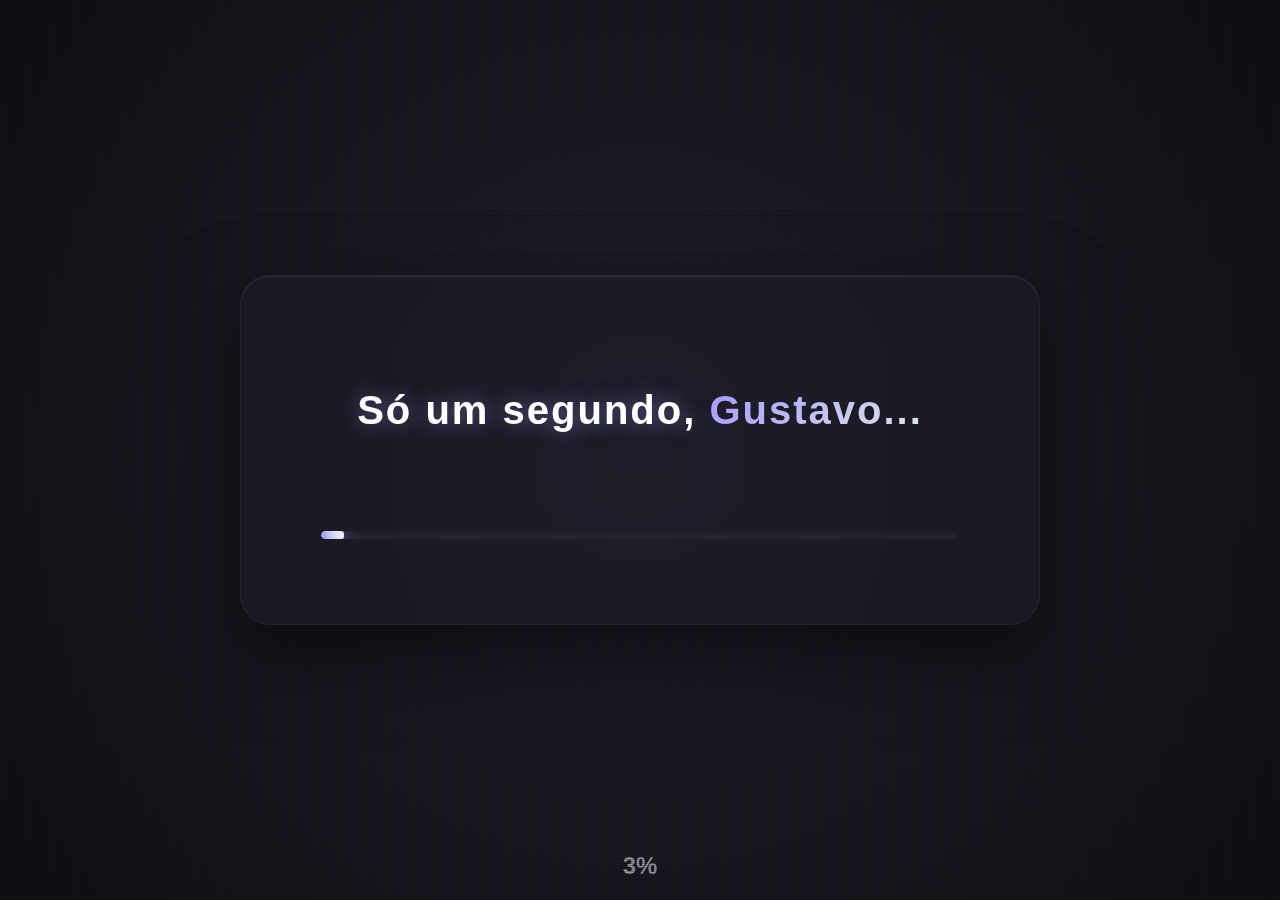
<file: index.html>
<!DOCTYPE html>
<html lang="en">
<head>
    <meta charset="UTF-8">
    <meta name="viewport" content="width=device-width, initial-scale=1.0">
    <title>Surpresa?</title>
    <link rel="stylesheet" href="assets/css/style.css">
</head>
<body>

    <!-- Vignette Overlay for Transitions -->
    <div id="vignette-overlay"></div>

    <!-- Confetti Canvas -->
    <canvas id="confetti-canvas"></canvas>

    <!-- Splash Screen Section -->
    <section id="splash-screen">
        <div class="splash-content">
            <div class="splash-text" data-text="Só um segundo, Gustavo...">Só um segundo, <span class="highlight-name">Gustavo...</span></div>
            
            <div class="progress-container">
                <div class="progress-bar"></div>
            </div>
            
            <button id="start-btn" class="hidden">Iniciar</button>
        </div>
        <div class="splash-footer">0%</div>
    </section>

    <!-- Scripts -->
    <script src="assets/js/utils/storage.js"></script>
    <script src="assets/js/animations/confetti.js"></script>
    <script src="assets/js/main.js"></script>
</body>
</html>
</file>
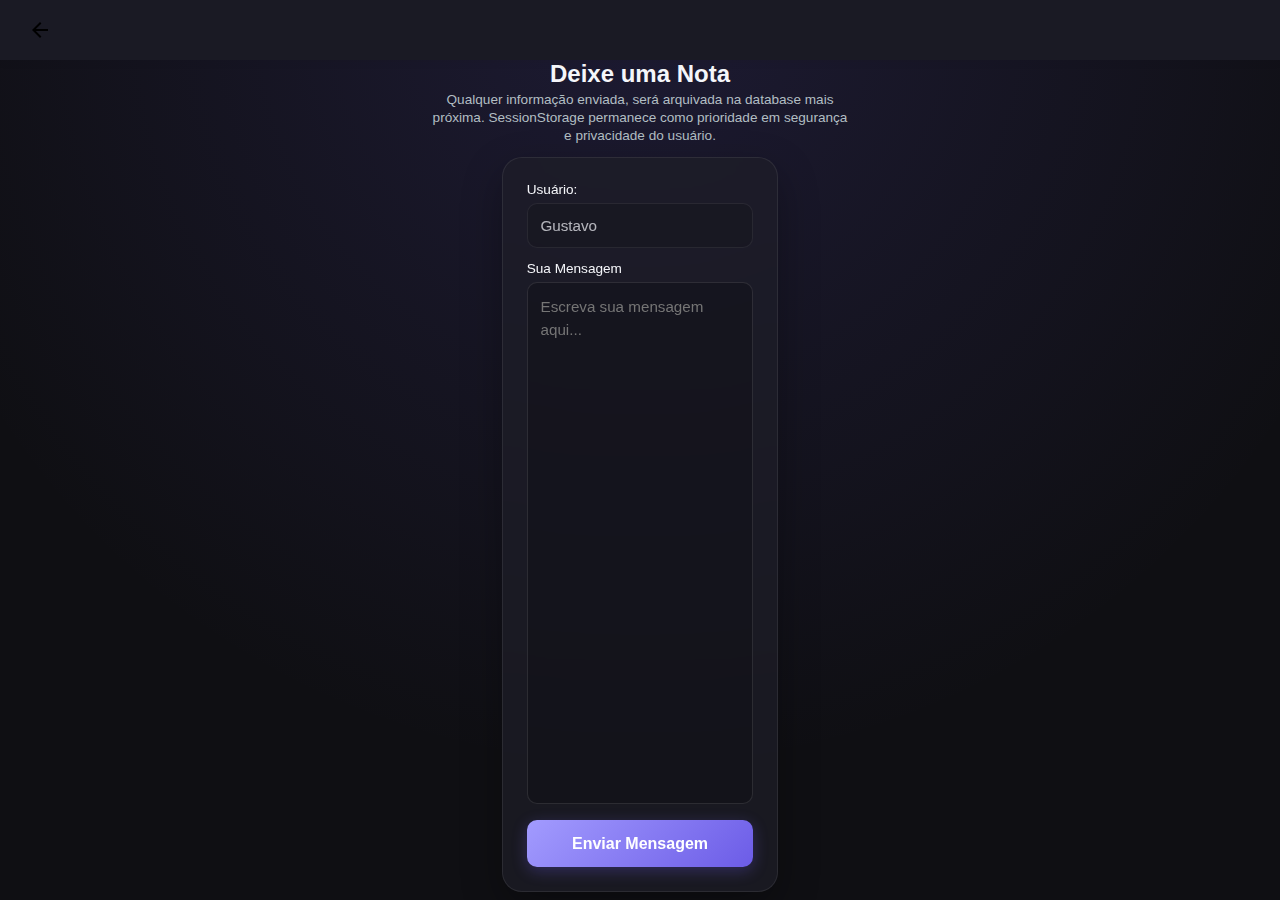
<file: assets/html/finale.html>
<!DOCTYPE html>
<html lang="pt-BR">
<head>
    <meta charset="UTF-8">
    <meta name="viewport" content="width=device-width, initial-scale=1.0">
    <title>Final</title>
    <link rel="stylesheet" href="../css/style.css">
    <style>
        /* Finale specific styles */
        body {
            overflow: hidden; /* Prevent page scroll */
            background-image: radial-gradient(circle at 50% 0%, rgba(108, 92, 231, 0.15), transparent 70%);
        }

        .finale-container {
            max-width: 500px;
            margin: 0 auto;
            padding: 0 1.5rem;
            text-align: center;
            height: calc(100dvh - 60px); /* Subtract header height */
            display: flex;
            flex-direction: column;
            justify-content: center;
            box-sizing: border-box;
        }
        
        .note-form {
            background: rgba(30, 30, 40, 0.7);
            backdrop-filter: blur(20px);
            -webkit-backdrop-filter: blur(20px);
            padding: 1.5rem;
            border-radius: 20px;
            box-shadow: 0 15px 40px rgba(0, 0, 0, 0.3);
            text-align: left;
            border: 1px solid rgba(255, 255, 255, 0.08);
            display: flex;
            flex-direction: column;
            flex-grow: 1;
            max-height: calc(100dvh - 100px); /* Ensure it fits in viewport */
            margin-bottom: 0.5rem;
        }

        h1 {
            font-size: 1.5rem;
            margin-bottom: 0.2rem;
        }

        .finale-desc {
            color: var(--text-light);
            font-size: 0.85rem;
            margin-bottom: 0.8rem;
            line-height: 1.3;
            padding: 0 1rem;
        }

        .form-group {
            margin-bottom: 0.8rem;
            flex-shrink: 0;
        }

        /* Make the message group grow to fill space */
        .form-group.message-group {
            flex-grow: 1;
            display: flex;
            flex-direction: column;
            min-height: 0;
            margin-bottom: 1rem;
        }

        .form-label {
            display: block;
            margin-bottom: 0.4rem;
            color: var(--text-color);
            font-weight: 500;
            font-size: 0.85rem;
        }

        .form-input, .form-textarea {
            width: 100%;
            padding: 0.8rem;
            border-radius: 10px;
            border: 1px solid rgba(255, 255, 255, 0.1);
            background: rgba(0, 0, 0, 0.2);
            color: var(--text-color);
            font-family: inherit;
            font-size: 0.95rem;
            transition: all 0.3s ease;
        }

        .form-input:focus, .form-textarea:focus {
            outline: none;
            border-color: var(--primary-color);
            box-shadow: 0 0 0 3px rgba(162, 155, 254, 0.15);
            background: rgba(0, 0, 0, 0.3);
        }

        .form-textarea {
            height: 100%; /* Fill the flex container */
            resize: none;
            overflow-y: auto;
            line-height: 1.5;
            min-height: 80px;
        }

        @media (max-width: 768px) {
            .finale-container {
                padding-left: 1rem;
                padding-right: 1rem;
            }
            
            .note-form {
                padding: 1.2rem;
            }
        }

        .submit-btn {
            width: 100%;
            padding: 0.9rem;
            background: linear-gradient(135deg, var(--primary-color), var(--secondary-color));
            color: white;
            border: none;
            border-radius: 10px;
            font-size: 1rem;
            font-weight: 600;
            cursor: pointer;
            transition: transform 0.2s, opacity 0.2s, box-shadow 0.2s;
            box-shadow: 0 4px 15px rgba(108, 92, 231, 0.3);
        }

        .submit-btn:hover {
            transform: translateY(-2px);
            opacity: 0.95;
            box-shadow: 0 6px 20px rgba(108, 92, 231, 0.4);
        }

        .submit-btn:active {
            transform: translateY(0);
        }

        .submit-btn:disabled {
            opacity: 0.7;
            cursor: not-allowed;
            transform: none;
        }

        .status-message {
            margin-top: 0.8rem;
            padding: 0.8rem;
            border-radius: 8px;
            text-align: center;
            display: none;
            font-weight: 500;
            font-size: 0.9rem;
            animation: fadeIn 0.3s ease;
        }

        @keyframes fadeIn {
            from { opacity: 0; transform: translateY(-10px); }
            to { opacity: 1; transform: translateY(0); }
        }

        .status-success {
            background: rgba(46, 204, 113, 0.15);
            color: #2ecc71;
            border: 1px solid rgba(46, 204, 113, 0.2);
        }

        .status-error {
            background: rgba(231, 76, 60, 0.15);
            color: #e74c3c;
            border: 1px solid rgba(231, 76, 60, 0.2);
        }
    </style>
</head>
<body>
    <!-- Vignette Overlay -->
    <div id="vignette-overlay" class="vignette-active"></div>

    <section id="finale-page">
        <header>
            <button class="icon-btn" id="back-btn" onclick="window.location.href='hub.html'" aria-label="Voltar">
                <img src="../media/icons/arrow-left.svg" alt="Voltar" class="icon-svg">
            </button>
        </header>

        <main class="finale-container">
            <h1>Deixe uma Nota</h1>
            <p class="finale-desc">Qualquer informação enviada, será arquivada na database mais próxima. SessionStorage permanece como prioridade em segurança e privacidade do usuário.</p>

            <form id="note-form" class="note-form">
                <div class="form-group">
                    <label for="name" class="form-label">Usuário:</label>
                    <input type="text" id="name" name="name" class="form-input" value="Gustavo" readonly style="opacity: 0.7; cursor: default;">
                </div>

                <div class="form-group message-group">
                    <label for="message" class="form-label">Sua Mensagem</label>
                    <textarea id="message" name="message" class="form-textarea" placeholder="Escreva sua mensagem aqui..." required></textarea>
                </div>

                <button type="submit" class="submit-btn">Enviar Mensagem</button>
                
                <div id="status-message" class="status-message"></div>
            </form>
        </main>
    </section>

    <script src="../js/send_note.js"></script>
    <script>
        // Simple vignette fade out on load
        window.addEventListener('load', () => {
            const vignette = document.getElementById('vignette-overlay');
            if(vignette) {
                setTimeout(() => {
                    vignette.classList.remove('vignette-active');
                }, 100);
            }
        });
    </script>
</body>
</html>
</file>
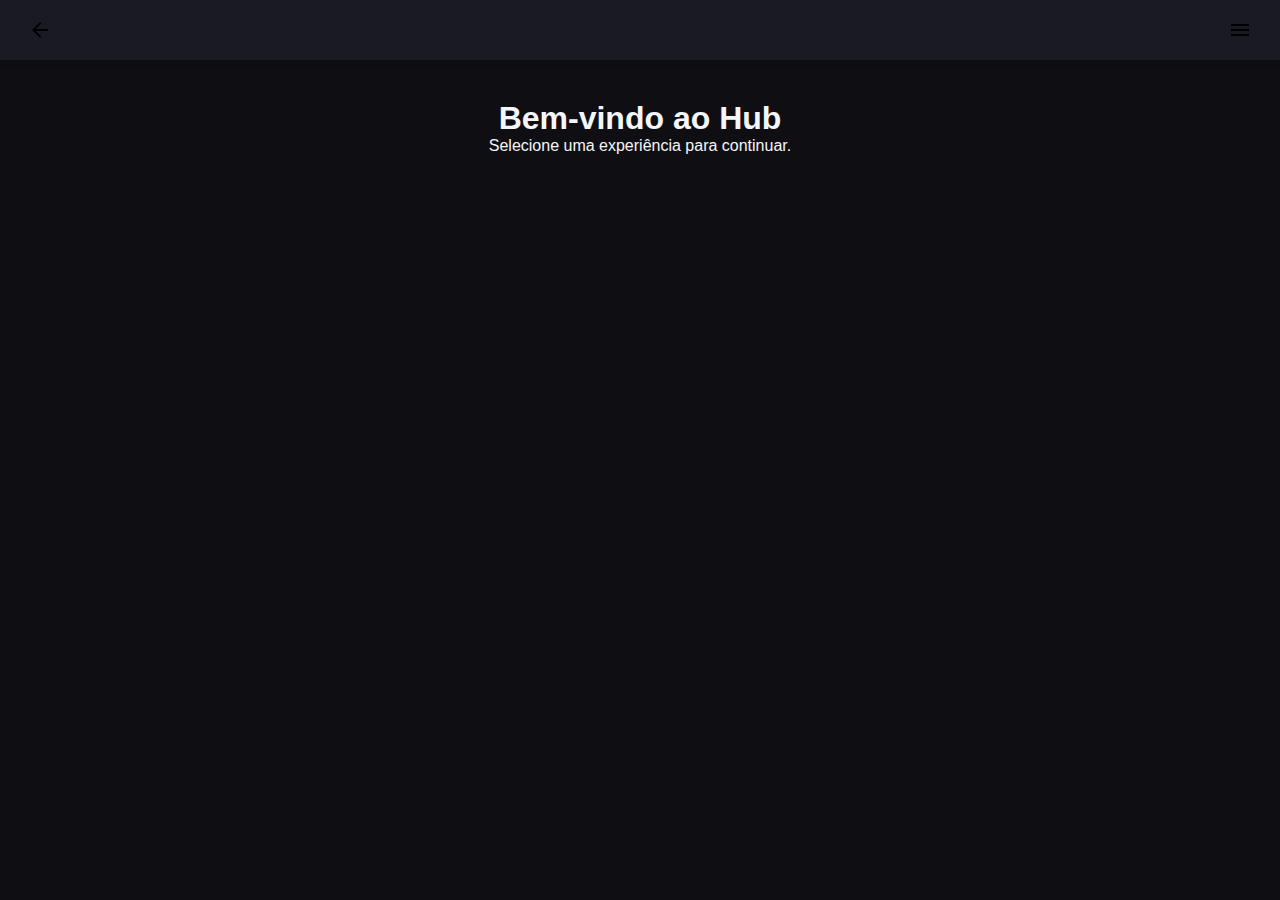
<file: assets/html/hub.html>
<!DOCTYPE html>
<html lang="en">
<head>
    <meta charset="UTF-8">
    <meta name="viewport" content="width=device-width, initial-scale=1.0">
    <title>Hub</title>
    <link rel="stylesheet" href="../css/style.css">
</head>
<body>
    <!-- Vignette Overlay (Starts active for fade-in effect) -->
    <div id="vignette-overlay" class="vignette-active"></div>

    <section id="hub-page" class="hub-visible">
        <header>
            <button class="icon-btn" id="back-btn" aria-label="Go Back">
                <img src="../media/icons/arrow-left.svg" alt="Back" class="icon-svg">
            </button>
            
            <button class="icon-btn" id="menu-btn" aria-label="Menu">
                <img src="../media/icons/menu.svg" alt="Menu" class="icon-svg">
            </button>
        </header>

        <main class="hub-main">
            <h1>Bem-vindo ao Hub</h1>
            <p>Selecione uma experiência para continuar.</p>

            <div class="hub-grid">
                <!-- Puns Card -->
                <div class="hub-card" onclick="window.location.href='puns.html'" style="--delay: 0.1s">
                    <div class="card-icon-wrapper">
                        <img src="../media/icons/smile.svg" alt="Puns" class="card-icon">
                    </div>
                    <div class="card-title">Piadas, literalmente...</div>
                    <div class="card-desc">
                        Bom, piadas... todos nós gostamos de piadas.
                    </div>
                </div>

                <!-- Messages Card -->
                <div class="hub-card" onclick="window.location.href='messages.html'" style="--delay: 0.2s">
                    <div class="card-icon-wrapper">
                        <img src="../media/icons/chat.svg" alt="Messages" class="card-icon">
                    </div>
                    <div class="card-title" id="ai-card-title">Nora | IA</div>
                    <div class="card-desc" id="ai-card-desc">
                        Nessa era de IA e machine learning, por que não ter uma companhia em IA?
                    </div>
                </div>

                <!-- Info Card -->
                <div class="hub-card" onclick="window.location.href='info.html'" style="--delay: 0.3s">
                    <div class="card-icon-wrapper">
                        <img src="../media/icons/info.svg" alt="Info" class="card-icon">
                    </div>
                    <div class="card-title">Sobre</div>
                    <div class="card-desc">
                        Que tal saber mais sobre tudo isso, huh?<br>
                        Vai ser divertido, prometo...
                    </div>
                </div>

                <!-- Finale Card -->
                <div class="hub-card card-finale" onclick="window.location.href='finale.html'" style="--delay: 0.4s">
                    <div class="card-icon-wrapper">
                        <img src="../media/icons/question.svg" alt="Finale" class="card-icon">
                    </div>
                    <div class="card-title">Deixe um Recado</div>
                    <div class="card-desc">
                        Um espaço para compartilhar seus pensamentos. Suas palavras serão guardadas com carinho.
                    </div>
                </div>
            </div>
        </main>

        <!-- Sidebar Overlay -->
        <div id="sidebar-overlay"></div>

        <!-- Sidebar -->
        <aside id="sidebar">
            <div class="sidebar-header">
                <button class="icon-btn" id="close-btn" aria-label="Close Menu">
                    <img src="../media/icons/close.svg" alt="Close" class="icon-svg">
                </button>
            </div>

            <div class="profile-section">
                <div class="profile-container">
                    <div class="profile-pic"></div>
                    <img src="../media/images/myframe.webp" class="profile-frame" alt="Frame">
                </div>
                <h3>Antônio J. T. Neto</h3>
                <div class="class-badge">Turma de 2025</div>
            </div>

            <div class="sidebar-stats">
                <div class="stat-item">
                    <span class="stat-label">Dias Sobrevividos</span>
                    <span class="stat-value">1.068</span>
                </div>
                <div class="stat-item">
                    <span class="stat-label">Cafeína no sangue</span>
                    <span class="stat-value">94 mL</span>
                </div>
                <div class="stat-item">
                    <span class="stat-label">Páginas feitas do TC</span>
                    <span class="stat-value">8.173</span>
                </div>
                <div class="stat-item">
                    <span class="stat-label">Nível de sanidade</span>
                    <span class="stat-value">1%</span>
                </div>
                <div class="stat-item">
                    <span class="stat-label">Canetas perdidas</span>
                    <span class="stat-value">356</span>
                </div>
                <div class="stat-item">
                    <span class="stat-label">Atrasos nas aulas</span>
                    <span class="stat-value">7</span>
                </div>
                <div class="stat-item">
                    <span class="stat-label">Neurônios</span>
                    <span class="stat-value">23/mm³</span>
                </div>
            </div>

            <button class="finale-btn" id="reason-btn">
                <img src="../media/icons/question.svg" alt="Reason" class="icon-svg finale-icon">
                Motivo?
            </button>
        </aside>
    </section>

    <!-- Reason Overlay -->
    <div id="reason-overlay">
        <canvas id="fireworks-canvas"></canvas>

        <button id="back-btn-reason">
            <svg xmlns="http://www.w3.org/2000/svg" viewBox="0 0 24 24">
                <path d="M20 11H7.83l5.59-5.59L12 4l-8 8 8 8 1.41-1.41L7.83 13H20v-2z"/>
            </svg>
        </button>

        <div class="reason-card">
            <h1 class="reason-title">O Motivo</h1>
            <p class="reason-text">
                Vou ser sincero quando digo que nunca gostei muito de humanas, principalmente literatura... mas olha, mesmo nunca tendo fechado uma prova, eu genuinamente gostei de estudar as escolas literárias e algumas obras. 
                Foi um avanço, viu? Hahaha.
            </p>
        </div>

        <div class="reason-footer">
            Vai lá falar com a Valentina <span class="heart-icon">🥱</span>
        </div>
    </div>

    <!-- Scripts -->
    <script src="../js/utils/storage.js"></script>
    <script src="../js/config.js"></script>
    <script src="../js/animations/fireworks.js"></script>
    <script src="../js/main.js"></script>
    <script>
        // Apply Config
        if (typeof TEACHER_CONFIG !== 'undefined') {
            const titleEl = document.getElementById('ai-card-title');
            const descEl = document.getElementById('ai-card-desc');
            if (titleEl) titleEl.textContent = TEACHER_CONFIG.hub.title;
            if (descEl) descEl.textContent = TEACHER_CONFIG.hub.description;
        }
    </script>
</body>
</html>
</file>
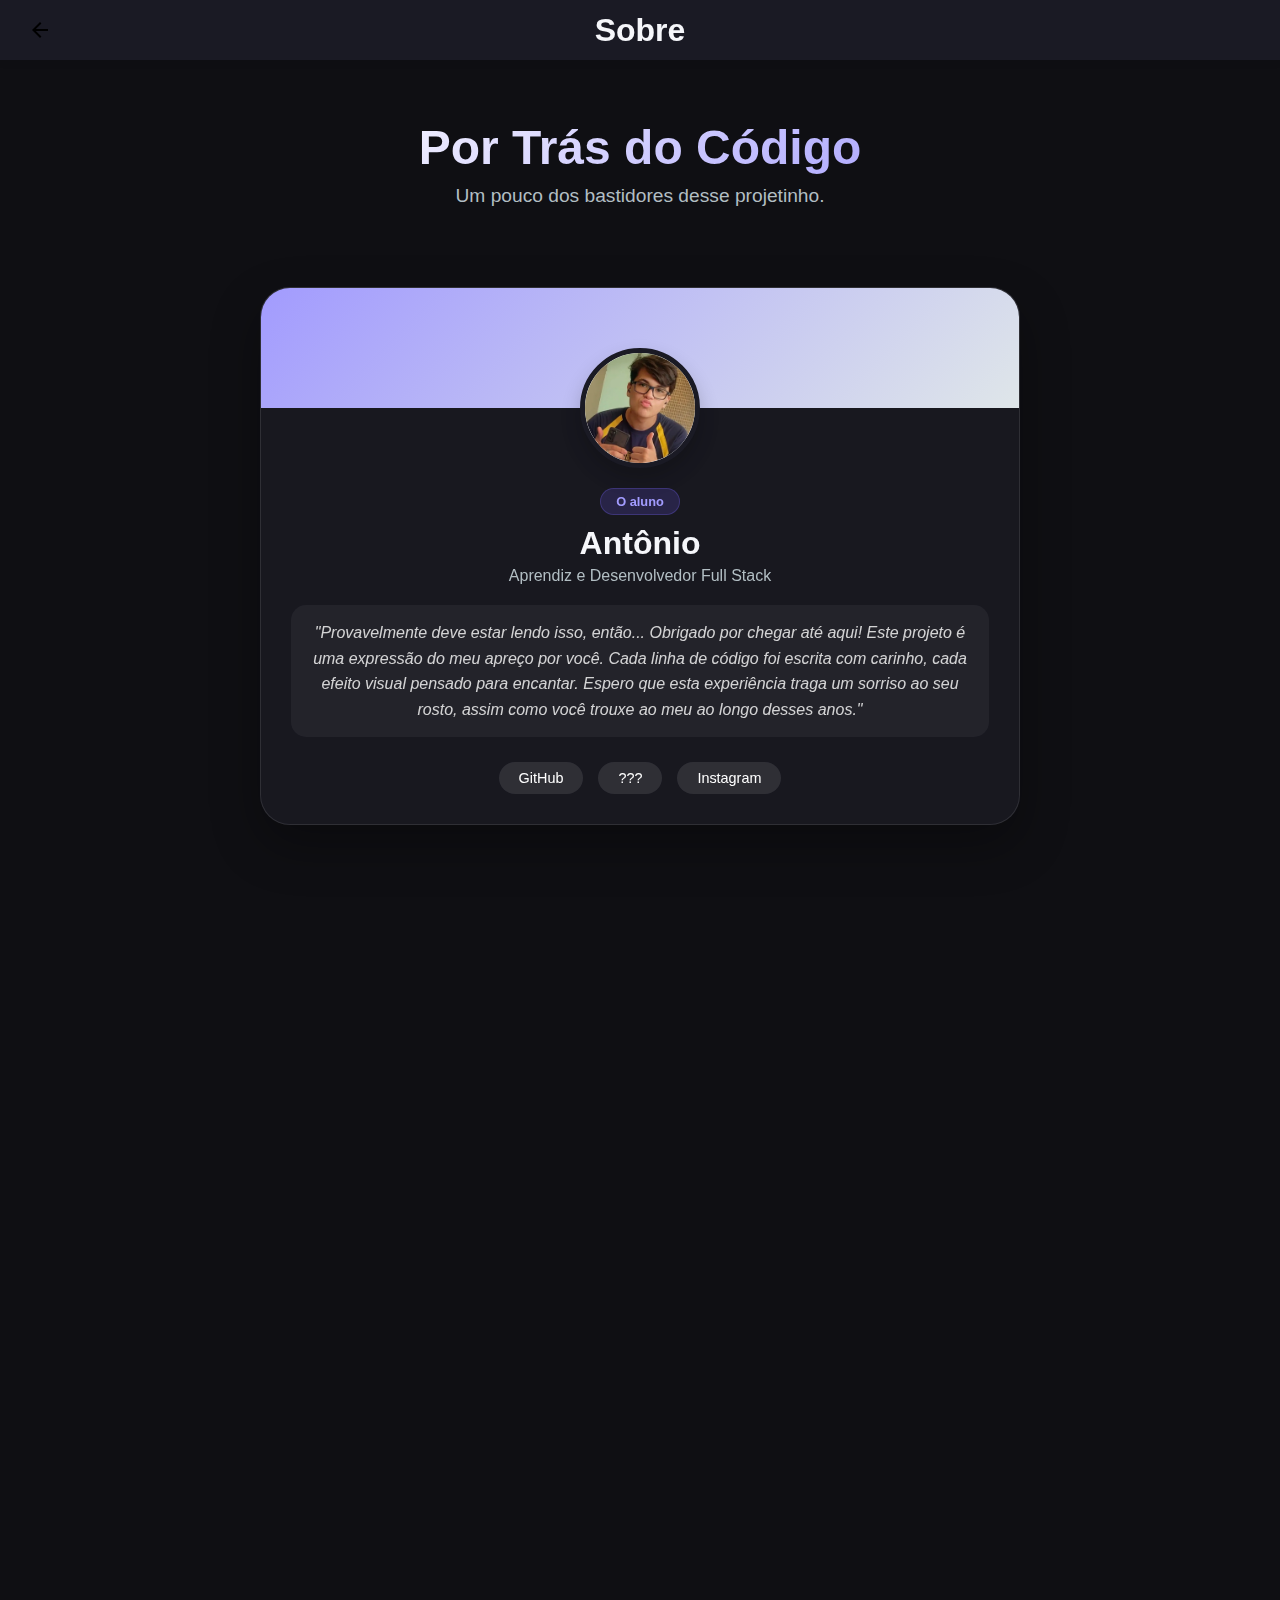
<file: assets/html/info.html>
<!DOCTYPE html>
<html lang="en">
<head>
    <meta charset="UTF-8">
    <meta name="viewport" content="width=device-width, initial-scale=1.0">
    <title>Informação</title>
    <link rel="stylesheet" href="../css/style.css">
    <style>
        /* Inline styles for specific page layout adjustments */
        .about-hero {
            text-align: center;
            padding: 40px 20px;
            animation: fadeInUp 0.8s ease-out;
        }
        
        .about-hero h1 {
            font-size: 3rem;
            background: linear-gradient(135deg, #fff, #a29bfe);
            -webkit-background-clip: text;
            background-clip: text;
            -webkit-text-fill-color: transparent;
            margin-bottom: 10px;
        }

        .about-hero p {
            color: var(--text-light);
            font-size: 1.2rem;
            max-width: 600px;
            margin: 0 auto;
        }

        .creator-section {
            margin: 40px auto;
            max-width: 800px;
            animation: fadeInUp 0.8s ease-out 0.2s backwards;
        }

        .tech-grid {
            display: grid;
            grid-template-columns: repeat(auto-fit, minmax(250px, 1fr));
            gap: 25px;
            margin: 40px 0;
            animation: fadeInUp 0.8s ease-out 0.4s backwards;
        }

        .fun-facts {
            display: flex;
            justify-content: space-around;
            flex-wrap: wrap;
            gap: 20px;
            margin: 60px 0;
            animation: fadeInUp 0.8s ease-out 0.6s backwards;
        }
    </style>
</head>
<body class="scrollable-body">
    <div id="vignette-overlay" class="vignette-active"></div>
    
    <header>
        <button class="icon-btn" id="back-btn" onclick="goBack()">
            <img src="../media/icons/arrow-left.svg" alt="Back" class="icon-svg">
        </button>
        <h1>Sobre</h1>
        <div style="width: 40px;"></div>
    </header>

    <main class="content-container">
        
        <!-- Hero -->
        <section class="about-hero">
            <h1>Por Trás do Código</h1>
            <p>Um pouco dos bastidores desse projetinho.</p>
        </section>

        <!-- Creator Profile -->
        <section class="creator-section">
            <div class="creator-card">
                <div class="creator-bg"></div>
                <div class="creator-content">
                    <div class="creator-avatar">
                        <img src="../media/images/myframe.webp" alt="Creator" onerror="this.src='https://api.dicebear.com/7.x/avataaars/svg?seed=Felix'">
                    </div>
                    <div class="creator-info">
                        <div class="creator-badge">O aluno</div>
                        <h2>Antônio</h2>
                        <p>Aprendiz e Desenvolvedor Full Stack</p>
                        <div class="creator-bio">
                            "Provavelmente deve estar lendo isso, então... Obrigado por chegar até aqui! Este projeto é uma expressão do meu apreço por você. Cada linha de código foi escrita com carinho, cada efeito visual pensado para encantar. Espero que esta experiência traga um sorriso ao seu rosto, assim como você trouxe ao meu ao longo desses anos."
                        </div>
                        <div class="creator-socials">
                            <a href="https://github.com/ZpkDxGames" class="social-link">GitHub</a>
                            <a href="https://youtu.be/oHg5SJYRHA0?si=Hl9xx7-z-jNQ4uXm" class="social-link">???</a>
                            <a href="https://www.instagram.com/_tonim.br/" class="social-link">Instagram</a>
                        </div>
                    </div>
                </div>
            </div>
        </section>

        <!-- Tech Specs -->
        <h2 class="section-header">Arquitetura do Sistema</h2>
        <div class="tech-grid">
            <div class="tech-card">
                <div class="tech-icon">🧠</div>
                <h3>Núcleo de IA</h3>
                <p>Alimentado por <strong>Llama 3 70B</strong>, um modelo de altíssima capacidade. Capaz de conversas sensíveis ao contexto, adaptação de personalidade e retenção de memória.</p>
                <div class="tech-tag">Rede Neural</div>
            </div>
            <div class="tech-card">
                <div class="tech-icon">🎨</div>
                <h3>UI / UX</h3>
                <p>Linguagem de design Glassmorphism com efeitos de iluminação dinâmica. Layout totalmente responsivo com transições suaves aceleradas por hardware.</p>
                <div class="tech-tag">Variáveis CSS³</div>
            </div>
            <div class="tech-card">
                <div class="tech-icon">⚡</div>
                <h3>Desempenho</h3>
                <p>Arquitetura JavaScript sem dependências. Manipulação de DOM otimizada e gerenciamento de estado em armazenamento local.</p>
                <div class="tech-tag">Matriz em JavaScript</div>
            </div>
            <div class="tech-card">
                <div class="tech-icon">🔒</div>
                <h3>Privacidade</h3>
                <p>Armazenamento de sessão no lado do cliente. Suas conversas vivem no seu navegador e nunca são armazenadas em servidores externos.</p>
                <div class="tech-tag">Local Storage</div>
            </div>
        </div>

        <!-- Fun Facts -->
        <h2 class="section-header">Estatísticas do Projeto</h2>
        <div class="fun-facts">
            <div class="fact-item">
                <div class="fact-value" data-target="35.748">0</div>
                <div class="fact-label">Linhas de Código</div>
            </div>
            <div class="fact-item">
                <div class="fact-value" data-target="312">0</div>
                <div class="fact-label">Arquivos Fonte</div>
            </div>
            <div class="fact-item">
                <div class="fact-value" data-target="999">0</div>
                <div class="fact-label">Unidades de Cafeína</div>
            </div>
            <div class="fact-item">
                <div class="fact-value" data-target="100">0</div>
                <div class="fact-label">% Gratidão</div>
            </div>
        </div>

    </main>

    <script src="../js/utils/storage.js"></script>
    <script>
        const vignette = document.getElementById('vignette-overlay');
        window.addEventListener('load', () => {
            setTimeout(() => { if(vignette) vignette.classList.remove('vignette-active'); }, 100);
            animateCounters();
        });
        function goBack() {
            if(vignette) vignette.classList.add('vignette-active');
            setTimeout(() => { window.location.href = 'hub.html'; }, 500);
        }

        function animateCounters() {
            const counters = document.querySelectorAll('.fact-value');
            counters.forEach(counter => {
                const target = +counter.getAttribute('data-target');
                const duration = 2000; // 2 seconds
                const increment = target / (duration / 16); // 60fps
                
                let current = 0;
                const updateCounter = () => {
                    current += increment;
                    if (current < target) {
                        counter.innerText = Math.ceil(current);
                        requestAnimationFrame(updateCounter);
                    } else {
                        counter.innerText = target;
                        if(target === 100) counter.innerText += "%";
                    }
                };
                updateCounter();
            });
        }
    </script>
</body>
</html>
</file>
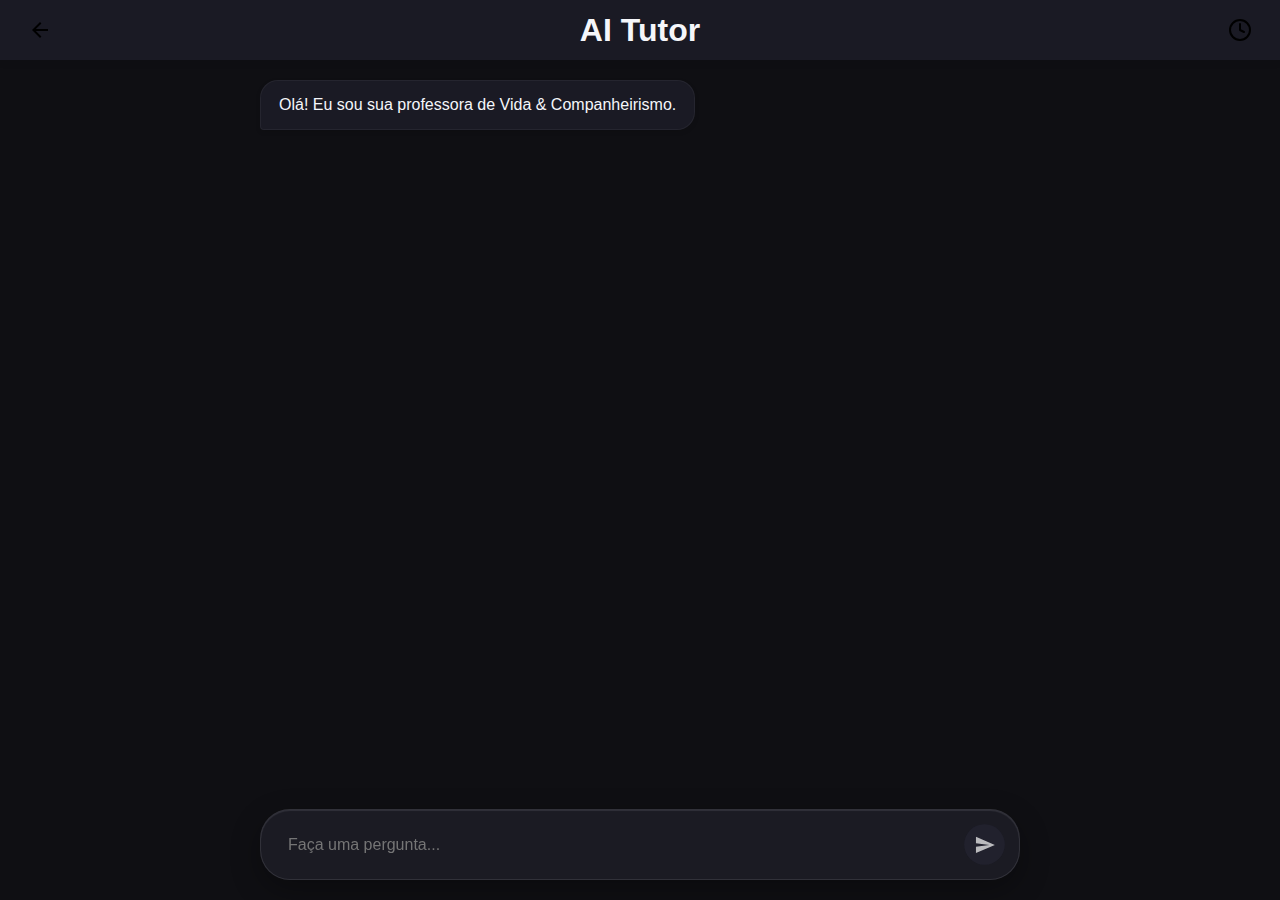
<file: assets/html/messages.html>
<!DOCTYPE html>
<html lang="en">
<head>
    <meta charset="UTF-8">
    <meta name="viewport" content="width=device-width, initial-scale=1.0">
    <title>Nora | AI</title>
    <link rel="stylesheet" href="../css/style.css">
</head>
<body class="scrollable-body">
    <div id="vignette-overlay" class="vignette-active"></div>
    
    <header>
        <button class="icon-btn" id="back-btn" onclick="goBack()">
            <img src="../media/icons/arrow-left.svg" alt="Back" class="icon-svg">
        </button>
        <h1 id="chat-page-title">AI Tutor</h1>
        <button class="icon-btn" id="history-btn">
            <img src="../media/icons/history.svg" alt="History" class="icon-svg">
        </button>
    </header>

    <main class="chat-interface">
        <div class="chat-messages" id="chat-messages">
            <!-- Messages will be injected here -->
        </div>
        
        <div class="chat-input-area">
            <input type="text" id="user-input" placeholder="Faça uma pergunta..." autocomplete="off">
            <button id="send-btn">
                <svg viewBox="0 0 24 24" width="24" height="24" fill="white">
                    <path d="M2.01 21L23 12 2.01 3 2 10l15 2-15 2z"></path>
                </svg>
            </button>
        </div>
    </main>

    <!-- History Modal -->
    <div class="modal" id="history-modal">
        <div class="modal-content settings-content">
            <span class="close-modal" id="close-history">&times;</span>
            <h2>Histórico de Conversas</h2>
            
            <div class="sessions-list" id="sessions-list">
                <!-- Sessions injected here -->
            </div>

            <button class="save-btn" id="new-chat-btn">+ Nova Conversa</button>
        </div>
    </div>

    <!-- Confirmation Modal -->
    <div class="modal" id="confirm-modal">
        <div class="modal-content confirm-content">
            <h3>Tem certeza?</h3>
            <p id="confirm-message">Você realmente deseja excluir esta conversa?</p>
            <div class="confirm-actions">
                <button class="cancel-btn" id="confirm-cancel">Cancelar</button>
                <button class="delete-btn" id="confirm-yes">Excluir</button>
            </div>
        </div>
    </div>

    <script src="../js/utils/storage.js"></script>
    <script src="../js/config.js"></script>
    <script src="../js/chat.js"></script>
    <script>
        // Apply Config
        if (typeof TEACHER_CONFIG !== 'undefined') {
            document.getElementById('chat-page-title').textContent = TEACHER_CONFIG.chatPage.title;
            document.title = `Goodbye Surprise - ${TEACHER_CONFIG.chatPage.title}`;
        }

        const vignette = document.getElementById('vignette-overlay');
        window.addEventListener('load', () => {
            setTimeout(() => { if(vignette) vignette.classList.remove('vignette-active'); }, 100);
        });
        function goBack() {
            if(vignette) vignette.classList.add('vignette-active');
            setTimeout(() => { window.location.href = 'hub.html'; }, 500);
        }
    </script>
</body>
</html>
</file>
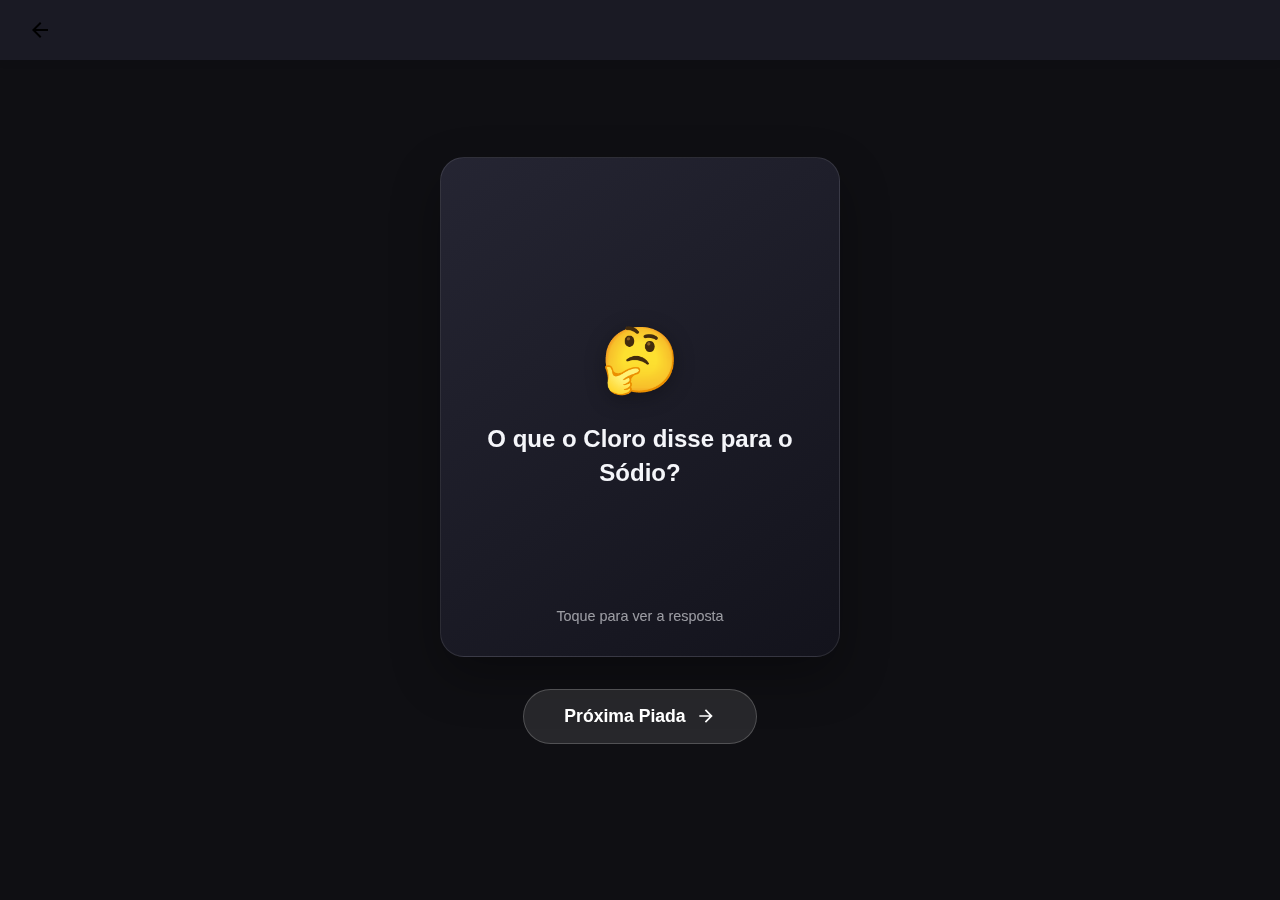
<file: assets/html/puns.html>
<!DOCTYPE html>
<html lang="pt-BR">
<head>
    <meta charset="UTF-8">
    <meta name="viewport" content="width=device-width, initial-scale=1.0">
    <title>Piadas & Risadas</title>
    <link rel="stylesheet" href="../css/style.css">
    <style>
        /* Puns Page Specific Styles */
        body {
            overflow: hidden; /* Prevent scrolling, we want a contained app-like feel */
        }

        .puns-container {
            height: 100vh;
            display: flex;
            flex-direction: column;
            align-items: center;
            justify-content: center;
            padding: 20px;
            position: relative;
            z-index: 1;
        }

        #pun-card-container {
            width: 100%;
            max-width: 400px;
            height: 500px;
            position: relative;
            perspective: 1000px;
        }

        .pun-display-card {
            width: 100%;
            height: 100%;
            position: absolute;
            top: 0;
            left: 0;
            cursor: pointer;
            transition: transform 0.5s cubic-bezier(0.4, 0.0, 0.2, 1), opacity 0.5s;
            transform-style: preserve-3d;
        }

        .pun-display-card.entering {
            transform: translateX(120%) rotate(10deg);
            opacity: 0;
        }

        .pun-display-card.exiting {
            transform: translateX(-120%) rotate(-10deg);
            opacity: 0;
        }

        .pun-inner {
            position: relative;
            width: 100%;
            height: 100%;
            text-align: center;
            transition: transform 0.6s;
            transform-style: preserve-3d;
            box-shadow: 0 20px 50px rgba(0,0,0,0.3);
            border-radius: 24px;
        }

        .pun-display-card.flipped .pun-inner {
            transform: rotateY(180deg);
        }

        .pun-front, .pun-back {
            position: absolute;
            width: 100%;
            height: 100%;
            -webkit-backface-visibility: hidden;
            backface-visibility: hidden;
            border-radius: 24px;
            display: flex;
            flex-direction: column;
            align-items: center;
            justify-content: center;
            padding: 2rem;
            background: rgba(30, 30, 40, 0.8);
            backdrop-filter: blur(20px);
            border: 1px solid rgba(255,255,255,0.1);
        }

        .pun-front {
            background: linear-gradient(145deg, rgba(40, 40, 55, 0.9), rgba(20, 20, 30, 0.9));
        }

        .pun-back {
            background: linear-gradient(145deg, var(--primary-color), var(--secondary-color));
            transform: rotateY(180deg);
            color: white;
        }

        .pun-icon {
            font-size: 4rem;
            margin-bottom: 1.5rem;
            filter: drop-shadow(0 4px 10px rgba(0,0,0,0.3));
        }

        .pun-text {
            font-size: 1.5rem;
            line-height: 1.4;
            font-weight: 600;
        }

        .tap-hint {
            position: absolute;
            bottom: 2rem;
            font-size: 0.9rem;
            opacity: 0.6;
            animation: pulse 2s infinite;
        }

        @keyframes pulse {
            0%, 100% { opacity: 0.6; }
            50% { opacity: 1; }
        }

        .controls-area {
            margin-top: 2rem;
            z-index: 10;
        }

        .next-btn {
            background: rgba(255, 255, 255, 0.1);
            border: 1px solid rgba(255, 255, 255, 0.2);
            color: white;
            padding: 1rem 2.5rem;
            border-radius: 50px;
            font-size: 1.1rem;
            font-weight: 600;
            cursor: pointer;
            transition: all 0.3s ease;
            display: flex;
            align-items: center;
            gap: 10px;
            backdrop-filter: blur(10px);
        }

        .next-btn:hover {
            background: white;
            color: var(--background-color);
            transform: translateY(-2px);
            box-shadow: 0 10px 20px rgba(0,0,0,0.2);
        }

        .next-btn img {
            filter: invert(1);
            transition: filter 0.3s ease;
        }

        .next-btn:hover img {
            filter: invert(0);
        }

        .next-btn:active {
            transform: translateY(0);
        }

        /* Emoji Particles */
        .emoji-particle {
            position: fixed;
            font-size: 2rem;
            pointer-events: none;
            animation: particleFly 1s ease-out forwards;
            z-index: 100;
        }

        @keyframes particleFly {
            0% {
                opacity: 1;
                transform: translate(0, 0) scale(0.5);
            }
            100% {
                opacity: 0;
                transform: translate(var(--tx), var(--ty)) scale(1.5);
            }
        }
    </style>
</head>
<body>
    <!-- Vignette Overlay -->
    <div id="vignette-overlay" class="vignette-active"></div>

    <header style="position: fixed; top: 0; left: 0; width: 100%; padding: 20px; z-index: 100;">
        <button class="icon-btn" id="back-btn" onclick="window.location.href='hub.html'" aria-label="Voltar">
            <img src="../media/icons/arrow-left.svg" alt="Voltar" class="icon-svg">
        </button>
    </header>

    <main class="puns-container">
        <div id="pun-card-container">
            <!-- Cards will be injected here by JS -->
        </div>

        <div class="controls-area">
            <button id="next-pun-btn" class="next-btn">
                <span>Próxima Piada</span>
                <img src="../media/icons/arrow-right.svg" alt="Next" style="width: 20px; height: 20px;">
            </button>
        </div>
    </main>

    <script src="../js/puns.js"></script>
    <script>
        // Simple vignette fade out on load
        window.addEventListener('load', () => {
            const vignette = document.getElementById('vignette-overlay');
            if(vignette) {
                setTimeout(() => {
                    vignette.classList.remove('vignette-active');
                }, 100);
            }
        });
    </script>
</body>
</html>
</file>
<file: assets/css/style.css>
@import 'variables.css';

* {
    margin: 0;
    padding: 0;
    box-sizing: border-box;
    font-family: 'Segoe UI', Tahoma, Geneva, Verdana, sans-serif;
    -webkit-tap-highlight-color: transparent;
}

body, html {
    width: 100%;
    height: 100%;
    overflow: hidden; /* Prevent scrolling during transitions */
    background-color: var(--background-color);
    color: var(--text-color);
}

body.scrollable-body {
    overflow-y: auto;
    overflow-x: hidden;
}

/* --- Custom Scrollbar --- */
/* Works on Firefox */
* {
    scrollbar-width: thin;
    scrollbar-color: var(--secondary-color) transparent;
}

/* Works on Chrome, Edge, and Safari */
*::-webkit-scrollbar {
    width: 6px;
}

*::-webkit-scrollbar-track {
    background: transparent;
}

*::-webkit-scrollbar-thumb {
    background-color: var(--secondary-color);
    border-radius: 20px;
    border: 2px solid transparent; /* Creates padding around scroll thumb */
    background-clip: content-box;
}

*::-webkit-scrollbar-thumb:hover {
    background-color: var(--primary-color);
}

/* --- Utility Classes --- */
.hidden {
    display: none !important;
}

.fade-out {
    opacity: 0;
    pointer-events: none;
}

/* --- Vignette Overlay --- */
#vignette-overlay {
    position: fixed;
    top: 0;
    left: 0;
    width: 100%;
    height: 100%;
    pointer-events: none;
    z-index: 9999;
    background: radial-gradient(circle, transparent 50%, black 150%);
    opacity: 0;
    transition: opacity 1s ease;
}

.vignette-active {
    opacity: 1 !important;
    background-color: rgba(0,0,0,0.8) !important; /* Darken screen */
}

/* --- Splash Screen --- */
#splash-screen {
    position: fixed;
    top: 0;
    left: 0;
    width: 100%;
    height: 100%;
    display: flex;
    flex-direction: column;
    justify-content: center;
    align-items: center;
    background: radial-gradient(circle at center, #1a1a24 0%, #0f0f13 100%);
    z-index: 1000;
    transition: opacity 0.8s cubic-bezier(0.7, 0, 0.3, 1);
    overflow: hidden;
}

/* Scanline Effect */
#splash-screen::after {
    content: " ";
    display: block;
    position: absolute;
    top: 0;
    left: 0;
    bottom: 0;
    right: 0;
    background: linear-gradient(rgba(18, 16, 16, 0) 50%, rgba(0, 0, 0, 0.25) 50%), linear-gradient(90deg, rgba(255, 0, 0, 0.06), rgba(0, 255, 0, 0.02), rgba(0, 0, 255, 0.06));
    z-index: 2;
    background-size: 100% 2px, 3px 100%;
    pointer-events: none;
}

/* Background decorative elements for depth */
#splash-screen::before {
    content: '';
    position: absolute;
    width: 150%;
    height: 150%;
    background: radial-gradient(circle, rgba(162, 155, 254, 0.05) 0%, transparent 60%);
    animation: rotateBackground 30s linear infinite;
    pointer-events: none;
}

.splash-content {
    text-align: center;
    width: 90%;
    max-width: 800px;
    padding: 50px;
    background: rgba(30, 30, 40, 0.4);
    backdrop-filter: blur(20px);
    -webkit-backdrop-filter: blur(20px);
    border-radius: 30px;
    box-shadow: 
        0 30px 80px rgba(0, 0, 0, 0.5),
        0 1px 1px rgba(255, 255, 255, 0.1) inset;
    border: 1px solid rgba(255, 255, 255, 0.05);
    position: relative;
    z-index: 10;
    transform: translateY(0);
    transition: transform 0.3s ease;
}

.splash-content:hover {
    transform: translateY(-5px) scale(1.01);
    box-shadow: 
        0 40px 90px rgba(0, 0, 0, 0.6),
        0 1px 1px rgba(255, 255, 255, 0.2) inset;
    border-color: rgba(255, 255, 255, 0.1);
}

.splash-text {
    font-size: 2.5rem;
    margin-bottom: 40px;
    font-weight: 800;
    color: white;
    text-shadow: 0 0 20px rgba(162, 155, 254, 0.5);
    letter-spacing: 2px;
    position: relative;
    display: inline-block;
    white-space: nowrap;
}

.highlight-name {
    background: linear-gradient(135deg, var(--primary-color), var(--accent-color));
    -webkit-background-clip: text;
    background-clip: text;
    color: transparent;
    text-shadow: none; /* Remove shadow to make gradient clear */
    position: relative;
    display: inline-block;
}

@media (max-width: 768px) {
    .splash-text {
        font-size: 1.5rem;
        white-space: normal; /* Allow wrapping on very small screens if needed, or keep nowrap and scale down */
    }
}

/* Glitch Effect Animation */
@keyframes glitch-anim {
    0% { clip-path: inset(20% 0 80% 0); transform: translate(-2px, 1px); }
    20% { clip-path: inset(60% 0 10% 0); transform: translate(2px, -1px); }
    40% { clip-path: inset(40% 0 50% 0); transform: translate(-2px, 2px); }
    60% { clip-path: inset(80% 0 5% 0); transform: translate(2px, -2px); }
    80% { clip-path: inset(10% 0 70% 0); transform: translate(-1px, 1px); }
    100% { clip-path: inset(30% 0 50% 0); transform: translate(1px, -1px); }
}

.splash-text::before,
.splash-text::after {
    content: attr(data-text);
    position: absolute;
    top: 0;
    left: 0;
    width: 100%;
    height: 100%;
    background: #1a1a24;
}

.splash-text::before {
    left: 2px;
    text-shadow: -1px 0 #ff00c1;
    clip-path: inset(0 0 0 0);
    animation: glitch-anim 2s infinite linear alternate-reverse;
    display: none; 
}

.splash-text::after {
    left: -2px;
    text-shadow: -1px 0 #00fff9;
    clip-path: inset(0 0 0 0);
    animation: glitch-anim 3s infinite linear alternate-reverse;
    display: none;
}

.splash-text.glitch-active::before,
.splash-text.glitch-active::after {
    display: block;
}

.progress-container {
    width: 100%;
    height: 8px;
    background-color: rgba(255, 255, 255, 0.05);
    border-radius: 20px;
    overflow: hidden;
    position: relative;
    margin-bottom: 25px;
    box-shadow: inset 0 2px 5px rgba(0,0,0,0.3);
}

.progress-bar {
    height: 100%;
    width: 0%;
    background: linear-gradient(90deg, var(--primary-color), var(--accent-color), var(--primary-color));
    background-size: 200% 100%;
    border-radius: 20px;
    transition: width 0.1s linear;
    box-shadow: 0 0 20px var(--primary-color);
    position: relative;
    animation: gradientMove 2s linear infinite;
}

@keyframes gradientMove {
    0% { background-position: 100% 0; }
    100% { background-position: -100% 0; }
}

/* Shine effect on progress bar */
.progress-bar::after {
    content: '';
    position: absolute;
    top: 0;
    left: 0;
    bottom: 0;
    right: 0;
    background: linear-gradient(
        45deg, 
        rgba(255,255,255,0) 25%, 
        rgba(255,255,255,0.5) 50%, 
        rgba(255,255,255,0) 75%
    );
    background-size: 200% 200%;
    animation: shine 2s infinite linear;
}

.splash-footer {
    position: absolute;
    bottom: 20px;
    font-size: 1.5rem;
    font-weight: 900;
    color: var(--text-light);
    opacity: 0.8;
}

#start-btn {
    padding: 18px 50px;
    font-size: 1.3rem;
    font-weight: bold;
    background: linear-gradient(135deg, var(--primary-color), var(--secondary-color));
    color: white;
    border: none;
    border-radius: 50px;
    cursor: pointer;
    box-shadow: 
        0 10px 20px rgba(108, 92, 231, 0.3),
        0 0 0 4px rgba(108, 92, 231, 0.1);
    transition: all 0.3s cubic-bezier(0.175, 0.885, 0.32, 1.275);
    animation: popIn 0.6s cubic-bezier(0.175, 0.885, 0.32, 1.275);
    text-transform: uppercase;
    letter-spacing: 1px;
}

#start-btn:hover,
#start-btn.hover-active {
    transform: translateX(-50%) scale(1.1);
    box-shadow: 
        0 15px 30px rgba(108, 92, 231, 0.4),
        0 0 0 6px rgba(108, 92, 231, 0.1);
}

#start-btn:active {
    transform: translateX(-50%) scale(0.95);
}

/* --- HUB Page --- */
#hub-page {
    width: 100%;
    height: 100%;
    position: relative;
    display: flex;
    flex-direction: column;
    opacity: 0;
    transition: opacity 1s ease;
    overflow-y: auto; /* Enable scrolling for content */
    overflow-x: hidden;
}

.hub-visible {
    opacity: 1 !important;
}

.hub-main {
    padding: 20px;
    text-align: center;
    margin-top: 20px;
    max-width: 1200px;
    margin-left: auto;
    margin-right: auto;
}

.hub-grid {
    display: grid;
    grid-template-columns: repeat(auto-fit, minmax(280px, 1fr));
    gap: 25px;
    padding: 20px;
    margin-top: 30px;
}

.hub-card {
    background: rgba(30, 30, 40, 0.6);
    backdrop-filter: blur(12px);
    -webkit-backdrop-filter: blur(12px);
    border-radius: 24px;
    padding: 40px 30px;
    text-align: center;
    box-shadow: 
        0 10px 30px rgba(0,0,0,0.2),
        0 1px 1px rgba(255,255,255,0.05) inset;
    transition: all 0.4s cubic-bezier(0.175, 0.885, 0.32, 1.275);
    cursor: pointer;
    position: relative;
    overflow: hidden;
    border: 1px solid rgba(255,255,255,0.05);
    display: flex;
    flex-direction: column;
    align-items: center;
    gap: 20px;

    /* Animation */
    opacity: 0;
    animation: fadeInUp 0.8s cubic-bezier(0.2, 0.8, 0.2, 1) both;
    animation-delay: var(--delay, 0s);
}

.hub-card:hover,
.hub-card.hover-active {
    transform: translateY(-15px) scale(1.03);
    box-shadow: 
        0 30px 60px rgba(0,0,0,0.5),
        0 0 0 1px var(--primary-color),
        0 0 25px rgba(108, 92, 231, 0.2);
    border-color: var(--primary-color);
    background: rgba(40, 40, 55, 0.8);
}

.hub-card::before {
    content: '';
    position: absolute;
    top: 0;
    left: 0;
    width: 100%;
    height: 4px;
    background: linear-gradient(90deg, var(--primary-color), var(--accent-color));
    transform: scaleX(0);
    transform-origin: center;
    transition: transform 0.4s ease;
}

.hub-card:hover::before,
.hub-card.hover-active::before {
    transform: scaleX(1);
}

.card-icon-wrapper {
    width: 80px;
    height: 80px;
    background: rgba(255, 255, 255, 0.03);
    border-radius: 50%;
    display: flex;
    align-items: center;
    justify-content: center;
    margin-bottom: 10px;
    transition: all 0.4s ease;
    border: 1px solid rgba(255, 255, 255, 0.1);
    box-shadow: inset 0 0 20px rgba(0,0,0,0.2);
}

.hub-card:hover .card-icon-wrapper,
.hub-card.hover-active .card-icon-wrapper {
    background: linear-gradient(135deg, var(--primary-color), var(--secondary-color));
    transform: rotate(10deg) scale(1.1);
    border-color: transparent;
    box-shadow: 0 10px 20px rgba(108, 92, 231, 0.3);
}

.card-icon {
    width: 40px;
    height: 40px;
    fill: var(--primary-color);
    transition: fill 0.3s ease;
    filter: drop-shadow(0 2px 4px rgba(0,0,0,0.3));
}

.hub-card:hover .card-icon,
.hub-card.hover-active .card-icon {
    fill: white;
    filter: drop-shadow(0 2px 4px rgba(0,0,0,0.1));
}

.card-title {
    font-size: 1.5rem;
    font-weight: 800;
    color: var(--text-color);
    letter-spacing: 0.5px;
}

.card-desc {
    font-size: 1rem;
    color: rgba(255, 255, 255, 0.7);
    line-height: 1.6;
    font-weight: 400;
}

/* Specific Card Styles */
.card-finale .card-icon-wrapper {
    background-color: rgba(253, 121, 168, 0.15);
}

.card-finale:hover .card-icon-wrapper,
.card-finale.hover-active .card-icon-wrapper {
    background-color: var(--accent-color);
}

.card-finale .card-icon {
    fill: var(--accent-color);
}

.card-finale:hover .card-icon,
.card-finale.hover-active .card-icon {
    fill: white;
}

header {
    height: var(--header-height);
    display: flex;
    justify-content: space-between;
    align-items: center;
    padding: 0 20px;
    background-color: var(--surface-color);
    box-shadow: 0 2px 10px rgba(0,0,0,0.05);
    z-index: 100;
    position: sticky;
    top: 0;
    width: 100%;
}

.icon-btn {
    background: none;
    border: none;
    cursor: pointer;
    padding: 8px;
    border-radius: 50%;
    transition: background-color 0.2s;
    display: flex;
    align-items: center;
    justify-content: center;
}

.icon-btn:hover {
    background-color: var(--background-color);
}

.icon-svg {
    width: 24px;
    height: 24px;
    fill: var(--text-color);
}

.finale-icon {
    fill: white;
    width: 20px;
    height: 20px;
}

/* --- Sidebar --- */
#sidebar-overlay {
    position: fixed;
    top: 0;
    left: 0;
    width: 100%;
    height: 100%;
    background-color: rgba(0,0,0,0.5);
    z-index: 200;
    opacity: 0;
    pointer-events: none;
    transition: opacity var(--transition-speed);
}

.sidebar-open #sidebar-overlay {
    opacity: 1;
    pointer-events: auto;
}

#sidebar {
    position: fixed;
    top: 0;
    right: -100%; /* Hidden by default */
    width: var(--sidebar-width);
    height: 100%;
    height: 100dvh; /* Better for mobile */
    background-color: var(--surface-color);
    z-index: 201;
    box-shadow: -5px 0 15px rgba(0,0,0,0.1);
    transition: right var(--transition-speed) cubic-bezier(0.4, 0, 0.2, 1);
    display: flex;
    flex-direction: column;
    padding: 20px;
    overflow-y: auto; /* Enable scrolling for sidebar content */
    -webkit-overflow-scrolling: touch; /* Smooth scrolling on iOS */
}

.sidebar-open #sidebar {
    right: 0; /* Slide in */
}

.sidebar-header {
    display: flex;
    justify-content: flex-end;
    margin-bottom: 30px;
    flex-shrink: 0;
}

.profile-section {
    text-align: center;
    margin-bottom: 40px;
    flex-shrink: 0;
}

.profile-container {
    position: relative;
    width: 100px;
    height: 100px;
    margin: 0 auto 15px;
    display: flex;
    justify-content: center;
    align-items: center;
}

.profile-pic {
    width: 80px;
    height: 80px;
    background-color: var(--secondary-color);
    border-radius: 50%;
    box-shadow: 0 5px 15px rgba(0,0,0,0.1);
    position: relative;
    z-index: 1;
    overflow: hidden;
}

.profile-frame {
    position: absolute;
    top: 50%;
    left: 50%;
    transform: translate(-50%, -50%);
    width: 120%; /* Slightly larger to frame the circle */
    height: 120%;
    z-index: 2;
    pointer-events: none;
    object-fit: contain;
    border-radius: 50%;
}

.class-badge {
    display: inline-block;
    background-color: var(--accent-color);
    color: white;
    padding: 5px 15px;
    border-radius: 20px;
    font-size: 0.9rem;
    font-weight: bold;
    margin-top: 10px;
    box-shadow: 0 4px 10px rgba(253, 121, 168, 0.4);
    /* Removed rotation for straight label */
    transition: transform 0.2s;
}

.class-badge:hover {
    transform: scale(1.1);
}

.sidebar-stats {
    flex-grow: 1;
    display: flex;
    flex-direction: column;
    gap: 20px;
    padding: 0 10px;
    flex-shrink: 0;
}

.stat-item {
    display: flex;
    justify-content: space-between;
    align-items: center;
    padding: 15px;
    background-color: var(--background-color);
    border-radius: 15px;
    transition: transform 0.2s;
}

.stat-item:hover {
    transform: translateX(5px);
    background-color: var(--surface-hover);
    box-shadow: 0 5px 15px rgba(0,0,0,0.2);
}

.stat-label {
    font-size: 0.9rem;
    color: var(--text-light);
    font-weight: 600;
}

.stat-value {
    font-size: 1.1rem;
    font-weight: 800;
    color: var(--primary-color);
}

.finale-btn {
    margin-top: auto;
    display: flex;
    align-items: center;
    gap: 10px;
    padding: 15px;
    background-color: var(--accent-color);
    color: white;
    border: none;
    border-radius: var(--border-radius);
    cursor: pointer;
    font-weight: bold;
    flex-shrink: 0;
}

/* --- Modal --- */
.modal {
    position: fixed;
    z-index: 300;
    left: 0;
    top: 0;
    width: 100%;
    height: 100%;
    background-color: rgba(0,0,0,0.6);
    display: flex;
    justify-content: center;
    align-items: center;
    opacity: 0;
    pointer-events: none;
    transition: opacity 0.3s ease;
}

.modal.active {
    opacity: 1;
    pointer-events: auto;
}

.modal-content {
    background-color: var(--surface-color);
    padding: 30px;
    border-radius: 20px;
    width: 90%;
    max-width: 500px;
    text-align: center;
    position: relative;
    transform: scale(0.8);
    transition: transform 0.3s cubic-bezier(0.175, 0.885, 0.32, 1.275);
    box-shadow: 0 10px 30px rgba(0,0,0,0.2);
}

.modal.active .modal-content {
    transform: scale(1);
}

.close-modal {
    position: absolute;
    top: 10px;
    right: 20px;
    font-size: 28px;
    font-weight: bold;
    color: var(--text-light);
    cursor: pointer;
    transition: color 0.2s;
}

.close-modal:hover {
    color: var(--accent-color);
}

.modal-content h2 {
    color: var(--primary-color);
    margin-bottom: 15px;
}

.modal-content p {
    line-height: 1.6;
    color: var(--text-color);
}

/* --- Animations --- */
@keyframes popStat {
    0% { transform: scale(1); }
    50% { transform: scale(1.4); color: var(--accent-color); text-shadow: 0 0 10px var(--accent-color); }
    100% { transform: scale(1); color: var(--primary-color); }
}

.stat-pop {
    animation: popStat 0.4s ease-out forwards;
}

@keyframes pulse {
    0% { opacity: 0.8; transform: scale(1); }
    50% { opacity: 1; transform: scale(1.02); }
    100% { opacity: 0.8; transform: scale(1); }
}

@keyframes float {
    0% { transform: translateY(0px); }
    50% { transform: translateY(-10px); }
    100% { transform: translateY(0px); }
}

@keyframes rotateBackground {
    0% { transform: rotate(0deg); }
    100% { transform: rotate(360deg); }
}

@keyframes shine {
    0% { background-position: 200% center; }
    100% { background-position: -200% center; }
}

@keyframes popIn {
    0% { transform: scale(0); opacity: 0; }
    100% { transform: scale(1); opacity: 1; }
}

/* Confetti Canvas */
#confetti-canvas {
    position: fixed;
    top: 0;
    left: 0;
    width: 100%;
    height: 100%;
    pointer-events: none;
    z-index: 9000;
}

/* --- Content Pages Common --- */
.content-container {
    max-width: 800px;
    margin: 0 auto;
    padding: 20px;
    padding-bottom: 80px;
    animation: popIn 0.5s ease-out;
}

/* --- Puns Page --- */
.puns-grid {
    display: grid;
    grid-template-columns: repeat(auto-fit, minmax(280px, 1fr));
    gap: 20px;
}

.pun-card {
    background-color: transparent;
    border-radius: 20px;
    height: 200px;
    perspective: 1000px;
    cursor: pointer;
    position: relative;
}

.pun-content {
    position: relative;
    width: 100%;
    height: 100%;
    text-align: center;
    transition: transform 0.6s;
    transform-style: preserve-3d;
    box-shadow: 0 4px 8px rgba(0,0,0,0.2);
    border-radius: 20px;
}

.pun-card.revealed .pun-content {
    transform: rotateY(180deg);
}

.pun-front, .pun-back {
    position: absolute;
    width: 100%;
    height: 100%;
    -webkit-backface-visibility: hidden;
    backface-visibility: hidden;
    display: flex;
    flex-direction: column;
    align-items: center;
    justify-content: center;
    padding: 20px;
    border-radius: 20px;
    font-size: 1.2rem;
    font-weight: 600;
    color: var(--text-color);
}

.pun-front {
    background-color: var(--surface-color);
    border: 2px solid var(--primary-color);
}

.pun-back {
    background-color: var(--primary-color);
    color: white;
    transform: rotateY(180deg);
}

.tap-hint {
    font-size: 0.8rem;
    opacity: 0.6;
    margin-top: 10px;
    font-weight: normal;
}

/* --- Chat Interface (AI Tutor) --- */
.chat-interface {
    display: flex;
    flex-direction: column;
    height: calc(100vh - var(--header-height));
    max-width: 800px;
    margin: 0 auto;
    position: relative;
}

.chat-messages {
    flex-grow: 1;
    overflow-y: auto;
    padding: 20px;
    display: flex;
    flex-direction: column;
    gap: 15px;
    padding-bottom: 120px; /* Increased space for fixed input */
}

.message {
    display: flex;
    flex-direction: column;
    max-width: 80%;
    animation: messageSlideIn 0.4s cubic-bezier(0.175, 0.885, 0.32, 1.275);
}

@keyframes messageSlideIn {
    from {
        opacity: 0;
        transform: translateY(20px) scale(0.95);
    }
    to {
        opacity: 1;
        transform: translateY(0) scale(1);
    }
}

.message.user {
    align-self: flex-end;
    align-items: flex-end;
}

.message.ai, .message.system {
    align-self: flex-start;
    align-items: flex-start;
}

.message.system .bubble {
    background-color: rgba(255, 255, 255, 0.1);
    color: var(--text-light);
    font-size: 0.9rem;
    font-style: italic;
    border: 1px dashed rgba(255, 255, 255, 0.2);
}

.message .bubble {
    padding: 12px 18px;
    border-radius: 18px;
    line-height: 1.5;
    word-wrap: break-word;
    box-shadow: 0 2px 5px rgba(0,0,0,0.1);
}

.message .bubble ul {
    margin: 5px 0 5px 20px;
    padding: 0;
}

.message .bubble li {
    margin-bottom: 4px;
}

.message.user .bubble {
    background-color: var(--primary-color);
    color: white;
    border-bottom-right-radius: 4px;
}

.message.ai .bubble {
    background-color: var(--surface-color);
    color: var(--text-color);
    border-bottom-left-radius: 4px;
    border: 1px solid rgba(255, 255, 255, 0.05);
}

.chat-input-area {
    position: fixed;
    bottom: 20px;
    left: 50%;
    transform: translateX(-50%);
    width: 90%;
    max-width: 760px;
    background-color: rgba(30, 30, 40, 0.8);
    backdrop-filter: blur(15px);
    -webkit-backdrop-filter: blur(15px);
    padding: 12px;
    border-radius: 30px;
    display: flex;
    align-items: center;
    gap: 10px;
    box-shadow: 
        0 10px 30px rgba(0,0,0,0.3),
        0 1px 1px rgba(255,255,255,0.1) inset;
    border: 1px solid rgba(255, 255, 255, 0.1);
    z-index: 100;
    transition: all 0.3s ease;
}

.chat-input-area:focus-within {
    box-shadow: 
        0 15px 40px rgba(0,0,0,0.4),
        0 0 0 2px var(--primary-color),
        0 0 20px rgba(108, 92, 231, 0.2);
    border-color: var(--primary-color);
    transform: translateX(-50%) translateY(-5px);
}

.chat-input-area input {
    flex-grow: 1;
    background: transparent;
    border: none;
    color: var(--text-color);
    padding: 10px 15px;
    font-size: 1rem;
    outline: none;
}

.chat-input-area button {
    background-color: var(--surface-hover);
    border: none;
    width: 45px;
    height: 45px;
    border-radius: 50%;
    display: flex;
    align-items: center;
    justify-content: center;
    cursor: pointer;
    transition: all 0.3s cubic-bezier(0.175, 0.885, 0.32, 1.275);
    opacity: 0.7;
    transform: scale(0.9);
}

.chat-input-area.has-text button {
    background-color: var(--primary-color);
    opacity: 1;
    transform: scale(1);
    box-shadow: 0 5px 15px rgba(108, 92, 231, 0.4);
}

.chat-input-area button:hover {
    transform: scale(1.1);
}

.chat-input-area.has-text button:hover {
    transform: scale(1.15);
    box-shadow: 0 8px 20px rgba(108, 92, 231, 0.5);
}

/* Typing Indicator */
.typing-dots {
    display: flex;
    gap: 4px;
    padding: 5px 0;
}

.typing-dots span {
    width: 6px;
    height: 6px;
    background-color: var(--text-light);
    border-radius: 50%;
    animation: bounce 1.4s infinite ease-in-out both;
}

.typing-dots span:nth-child(1) { animation-delay: -0.32s; }
.typing-dots span:nth-child(2) { animation-delay: -0.16s; }

@keyframes bounce {
    0%, 80%, 100% { transform: scale(0); }
    40% { transform: scale(1); }
}

/* Settings Modal Specifics */
.settings-content {
    text-align: left;
}

/* Session List Styles */
.sessions-list {
    max-height: 300px;
    overflow-y: auto;
    margin-bottom: 20px;
    display: flex;
    flex-direction: column;
    gap: 10px;
}

.session-item {
    display: flex;
    align-items: center;
    gap: 10px;
    padding: 10px;
    background-color: var(--background-color);
    border-radius: 10px;
    border: 1px solid rgba(255, 255, 255, 0.05);
    cursor: pointer;
    transition: all 0.2s;
}

.session-item:hover {
    background-color: rgba(255, 255, 255, 0.05);
}

.session-item.active {
    border-color: var(--primary-color);
    background-color: rgba(162, 155, 254, 0.1);
}

.session-name-input {
    flex-grow: 1;
    background: transparent;
    border: none;
    color: var(--text-color);
    font-size: 0.95rem;
    padding: 5px;
    border-radius: 5px;
}

.session-name-input:focus {
    background-color: rgba(0, 0, 0, 0.2);
    outline: none;
}

.delete-session-btn {
    background: none;
    border: none;
    color: var(--text-light);
    font-size: 1.2rem;
    cursor: pointer;
    padding: 5px;
    border-radius: 5px;
    transition: color 0.2s;
}

.delete-session-btn:hover {
    color: #ff7675;
    background-color: rgba(255, 118, 117, 0.1);
}

.input-group {
    margin-bottom: 20px;
}

.input-group label {
    display: block;
    margin-bottom: 8px;
    font-weight: bold;
    color: var(--text-color);
}

.input-group input,
.input-group textarea {
    width: 100%;
    padding: 12px;
    border-radius: 10px;
    border: 1px solid rgba(255, 255, 255, 0.1);
    background-color: var(--background-color);
    color: var(--text-color);
    font-family: inherit;
}

.input-group small {
    display: block;
    margin-top: 5px;
    color: var(--text-light);
    font-size: 0.8rem;
}

.save-btn {
    width: 100%;
    padding: 12px;
    background-color: var(--primary-color);
    color: white;
    border: none;
    border-radius: 10px;
    font-weight: bold;
    cursor: pointer;
    transition: background-color 0.2s;
}

.save-btn:hover {
    background-color: var(--secondary-color);
}

/* Confirmation Modal */
.confirm-content {
    text-align: center;
    max-width: 400px;
}

.confirm-content h3 {
    color: var(--text-color);
    margin-bottom: 15px;
}

.confirm-content p {
    color: var(--text-light);
    margin-bottom: 25px;
}

.confirm-actions {
    display: flex;
    gap: 15px;
    justify-content: center;
}

.confirm-actions button {
    padding: 10px 25px;
    border-radius: 10px;
    border: none;
    font-weight: bold;
    cursor: pointer;
    transition: transform 0.2s;
}

.confirm-actions button:hover {
    transform: scale(1.05);
}

.cancel-btn {
    background-color: var(--surface-hover);
    color: var(--text-color);
}

.delete-btn {
    background-color: #ff7675;
    color: white;
}

/* --- Info Page --- */
.info-card {
    background-color: var(--surface-color);
    padding: 30px;
    border-radius: 20px;
    margin-bottom: 40px;
    text-align: center;
    border: 1px solid rgba(255,255,255,0.05);
}

.section-title {
    text-align: center;
    margin-bottom: 20px;
    color: var(--primary-color);
}

.credits-grid {
    display: grid;
    grid-template-columns: repeat(auto-fit, minmax(150px, 1fr));
    gap: 20px;
    text-align: center;
}

.credit-item {
    background-color: var(--surface-color);
    padding: 20px;
    border-radius: 15px;
    transition: transform 0.3s;
}

.credit-item:hover {
    transform: translateY(-5px);
}

.avatar {
    width: 60px;
    height: 60px;
    border-radius: 50%;
    margin: 0 auto 10px;
    display: flex;
    align-items: center;
    justify-content: center;
    font-size: 1.5rem;
    font-weight: bold;
    color: white;
}

/* --- Finale Page --- */
.finale-container {
    display: flex;
    flex-direction: column;
    align-items: center;
    justify-content: center;
    min-height: 60vh;
}

.gift-box-wrapper {
    text-align: center;
    cursor: pointer;
}

.gift-box {
    width: 150px;
    height: 150px;
    background-color: var(--accent-color);
    position: relative;
    margin: 0 auto 20px;
    transition: transform 0.3s;
}

.gift-box:hover {
    transform: scale(1.05) rotate(2deg);
}

.gift-box .box {
    width: 100%;
    height: 100%;
    background-color: var(--accent-color);
    box-shadow: inset 0 0 20px rgba(0,0,0,0.2);
}

.gift-box .lid {
    position: absolute;
    top: -20px;
    left: -10px;
    width: 170px;
    height: 40px;
    background-color: #ff9ff3;
    box-shadow: 0 5px 15px rgba(0,0,0,0.2);
    transition: transform 1s ease-in-out, top 1s ease-in-out, opacity 0.5s ease-in-out;
    z-index: 2;
}

.gift-box.open .lid {
    transform: rotate(-45deg) translateY(-100px) translateX(-50px);
    opacity: 0;
}

.ribbon-vertical {
    position: absolute;
    top: 0;
    left: 50%;
    transform: translateX(-50%);
    width: 30px;
    height: 100%;
    background-color: white;
}

.ribbon-horizontal {
    position: absolute;
    top: 50%;
    left: 0;
    transform: translateY(-50%);
    width: 100%;
    height: 30px;
    background-color: white;
}

.finale-content {
    text-align: center;
    opacity: 0;
    transform: scale(0.8);
    transition: all 0.8s ease;
}

.finale-content.visible {
    opacity: 1;
    transform: scale(1);
}

.video-placeholder {
    width: 100%;
    height: 200px;
    background-color: rgba(0,0,0,0.3);
    border-radius: 15px;
    display: flex;
    flex-direction: column;
    align-items: center;
    justify-content: center;
    margin: 20px 0;
    border: 2px dashed var(--text-light);
}

.placeholder-icon {
    font-size: 3rem;
    margin-bottom: 10px;
}

.signature {
    font-family: 'Brush Script MT', cursive;
    font-size: 2rem;
    color: var(--accent-color);
    margin-top: 30px;
}

/* --- Reason Overlay --- */
#reason-overlay {
    position: fixed;
    top: 0;
    left: 0;
    width: 100%;
    height: 100%;
    z-index: 2000; /* Above everything */
    background-color: #000;
    opacity: 0;
    pointer-events: none;
    transition: opacity 0.8s ease;
    display: flex;
    flex-direction: column;
    justify-content: center;
    align-items: center;
    perspective: 1000px;
    overflow: hidden;
}

#reason-overlay.active {
    opacity: 1;
    pointer-events: auto;
}

#fireworks-canvas {
    position: absolute;
    top: 0;
    left: 0;
    width: 100%;
    height: 100%;
    z-index: 1;
}

.reason-card {
    background: rgba(255, 255, 255, 0.1);
    backdrop-filter: blur(20px);
    -webkit-backdrop-filter: blur(20px);
    padding: 50px;
    border-radius: 30px;
    max-width: 600px;
    width: 90%;
    text-align: center;
    color: white;
    border: 1px solid rgba(255, 255, 255, 0.2);
    box-shadow: 0 25px 50px rgba(0,0,0,0.5);
    transform-style: preserve-3d;
    z-index: 10;
    
    /* Animation Initial State */
    transform: translateY(100px) rotateX(10deg);
    opacity: 0;
    transition: all 0.8s cubic-bezier(0.175, 0.885, 0.32, 1.275);
}

#reason-overlay.active .reason-card {
    transform: translateY(0) rotateX(0);
    opacity: 1;
    transition-delay: 0.3s; /* Wait for bg darken */
}

.reason-title {
    font-size: 2.5rem;
    margin-bottom: 20px;
    background: linear-gradient(45deg, #ff9a9e, #fad0c4);
    background-clip: text;
    -webkit-background-clip: text;
    -webkit-text-fill-color: transparent;
    font-weight: 800;
}

.reason-text {
    font-size: 1.2rem;
    line-height: 1.8;
    margin-bottom: 30px;
    text-shadow: 0 2px 4px rgba(0,0,0,0.3);
}

.reason-footer {
    position: absolute;
    bottom: 30px;
    width: 100%;
    text-align: center;
    color: rgba(255, 255, 255, 0.7);
    font-size: 1.1rem;
    font-weight: 300;
    letter-spacing: 2px;
    text-transform: uppercase;
    z-index: 10;
    text-shadow: 0 0 10px rgba(255,255,255,0.3);
    opacity: 0;
    transition: opacity 1s ease;
}

#reason-overlay.active .reason-footer {
    opacity: 1;
    transition-delay: 1s;
}

#back-btn-reason {
    position: absolute;
    top: 30px;
    left: -100px; /* Start off-screen */
    z-index: 20;
    background: rgba(255,255,255,0.1);
    border: 1px solid rgba(255,255,255,0.2);
    border-radius: 50%;
    padding: 10px;
    cursor: pointer;
    transition: all 0.5s cubic-bezier(0.175, 0.885, 0.32, 1.275);
}

#reason-overlay.active #back-btn-reason {
    left: 30px;
    transition-delay: 0.6s;
}

#back-btn-reason:hover {
    background: rgba(255,255,255,0.3);
    transform: scale(1.1);
}

#back-btn-reason svg {
    fill: white;
    width: 24px;
    height: 24px;
}

/* --- Global Animations --- */
.animate-in {
    animation: fadeInUp 0.8s cubic-bezier(0.2, 0.8, 0.2, 1) forwards;
    opacity: 0;
}

.animate-in-delay-1 { animation-delay: 0.1s; }
.animate-in-delay-2 { animation-delay: 0.2s; }
.animate-in-delay-3 { animation-delay: 0.3s; }

@keyframes fadeInUp {
    from {
        opacity: 0;
        transform: translateY(30px);
    }
    to {
        opacity: 1;
        transform: translateY(0);
    }
}

/* Hover Effects */
.icon-btn {
    transition: all 0.3s cubic-bezier(0.175, 0.885, 0.32, 1.275);
}

.icon-btn:hover {
    transform: scale(1.15) rotate(5deg);
    background-color: rgba(255, 255, 255, 0.1);
    box-shadow: 0 0 15px rgba(255, 255, 255, 0.2);
}

.icon-btn:active {
    transform: scale(0.95);
}

/* --- About Page Styles --- */

/* Creator Card */
.creator-card {
    background: rgba(30, 30, 40, 0.6);
    backdrop-filter: blur(15px);
    -webkit-backdrop-filter: blur(15px);
    border-radius: 30px;
    overflow: hidden;
    position: relative;
    border: 1px solid rgba(255, 255, 255, 0.1);
    box-shadow: 0 20px 50px rgba(0,0,0,0.3);
    transition: transform 0.3s ease;
}

.creator-card:hover {
    transform: translateY(-5px);
}

.creator-bg {
    height: 120px;
    background: linear-gradient(135deg, var(--primary-color), var(--accent-color));
    position: relative;
}

.creator-content {
    padding: 0 30px 30px;
    text-align: center;
    position: relative;
}

.creator-avatar {
    width: 120px;
    height: 120px;
    border-radius: 50%;
    border: 5px solid var(--surface-color);
    margin: -60px auto 20px;
    overflow: hidden;
    background: #fff;
    box-shadow: 0 10px 20px rgba(0,0,0,0.2);
}

.creator-avatar img {
    width: 100%;
    height: 100%;
    object-fit: cover;
}

.creator-badge {
    display: inline-block;
    padding: 5px 15px;
    background: rgba(108, 92, 231, 0.2);
    color: var(--primary-color);
    border-radius: 20px;
    font-size: 0.8rem;
    font-weight: bold;
    margin-bottom: 10px;
    border: 1px solid rgba(108, 92, 231, 0.3);
}

.creator-info h2 {
    font-size: 2rem;
    margin-bottom: 5px;
    color: var(--text-color);
}

.creator-info p {
    color: var(--text-light);
    margin-bottom: 20px;
}

.creator-bio {
    font-style: italic;
    color: rgba(255, 255, 255, 0.8);
    margin-bottom: 25px;
    line-height: 1.6;
    background: rgba(255, 255, 255, 0.05);
    padding: 15px;
    border-radius: 15px;
}

.creator-socials {
    display: flex;
    justify-content: center;
    gap: 15px;
}

.social-link {
    padding: 8px 20px;
    background: rgba(255, 255, 255, 0.1);
    color: white;
    text-decoration: none;
    border-radius: 20px;
    font-size: 0.9rem;
    transition: all 0.3s ease;
}

.social-link:hover {
    background: var(--primary-color);
    transform: translateY(-2px);
}

/* Tech Cards */
.tech-card {
    background: rgba(255, 255, 255, 0.03);
    border: 1px solid rgba(255, 255, 255, 0.05);
    border-radius: 20px;
    padding: 25px;
    transition: all 0.3s ease;
    position: relative;
    overflow: hidden;
}

.tech-card:hover {
    background: rgba(255, 255, 255, 0.08);
    transform: translateY(-5px);
    border-color: rgba(255, 255, 255, 0.1);
}

.tech-icon {
    font-size: 2.5rem;
    margin-bottom: 15px;
}

.tech-card h3 {
    font-size: 1.3rem;
    margin-bottom: 10px;
    color: var(--text-color);
}

.tech-card p {
    font-size: 0.95rem;
    color: var(--text-light);
    line-height: 1.6;
    margin-bottom: 20px;
}

.tech-tag {
    display: inline-block;
    padding: 4px 12px;
    background: rgba(255, 255, 255, 0.1);
    border-radius: 10px;
    font-size: 0.8rem;
    color: rgba(255, 255, 255, 0.8);
}

/* Fun Facts */
.fact-item {
    text-align: center;
    background: rgba(255, 255, 255, 0.03);
    padding: 20px 30px;
    border-radius: 20px;
    min-width: 150px;
    border: 1px solid rgba(255, 255, 255, 0.05);
    transition: transform 0.3s ease;
}

.fact-item:hover {
    transform: scale(1.05);
    background: rgba(255, 255, 255, 0.08);
}

.fact-value {
    font-size: 2.5rem;
    font-weight: 800;
    color: var(--accent-color);
    margin-bottom: 5px;
    font-variant-numeric: tabular-nums;
}

.fact-label {
    color: var(--text-light);
    font-size: 0.9rem;
    text-transform: uppercase;
    letter-spacing: 1px;
}

/* --- Message Storm Overlay --- */
#message-storm-overlay {
    position: fixed;
    top: 0;
    left: 0;
    width: 100%;
    height: 100%;
    background: rgba(0, 0, 0, 0.85); /* Dark theme */
    z-index: 500;
    pointer-events: none;
    opacity: 0;
    transition: opacity 0.5s ease;
    display: none;
    overflow: hidden;
}

#message-storm-overlay.active {
    display: block;
    opacity: 1;
}

.storm-message {
    position: absolute;
    background: rgba(30, 30, 40, 0.9);
    backdrop-filter: blur(10px);
    -webkit-backdrop-filter: blur(10px);
    padding: 15px 25px;
    border-radius: 20px;
    color: white;
    font-weight: bold;
    font-size: 1.1rem;
    box-shadow: 
        0 10px 30px rgba(0,0,0,0.5),
        0 0 0 1px rgba(255,255,255,0.1) inset;
    border: 1px solid rgba(255, 255, 255, 0.1);
    white-space: nowrap;
    animation: popIn 0.5s cubic-bezier(0.175, 0.885, 0.32, 1.275) forwards;
    opacity: 0;
}

@keyframes popIn {
    0% {
        opacity: 0;
        transform: translate(-50%, -50%) scale(0.5);
    }
    100% {
        opacity: 1;
        transform: translate(-50%, -50%) scale(1); /* Rotation handled inline */
    }
}

.section-header {
    text-align: center;
    font-size: 1.8rem;
    margin: 60px 0 30px;
    color: var(--text-color);
    position: relative;
    display: inline-block;
    left: 50%;
    transform: translateX(-50%);
}

.section-header::after {
    content: '';
    display: block;
    width: 50px;
    height: 3px;
    background: var(--primary-color);
    margin: 10px auto 0;
    border-radius: 2px;
}

/* Mystery Button Section */
#mystery-section {
    position: fixed;
    top: 0;
    left: 0;
    width: 100%;
    height: 100%;
    display: flex;
    justify-content: center;
    align-items: center;
    z-index: 2000;
    background: rgba(0, 0, 0, 0.8); /* Dim background behind button */
    opacity: 0;
    animation: fadeIn 2s forwards;
}

#mystery-btn {
    background: linear-gradient(145deg, #2a0a3a, #000000);
    color: #fff;
    border: 2px solid #9d4edd;
    padding: 20px 50px;
    font-size: 1.5rem;
    border-radius: 50px;
    cursor: pointer;
    box-shadow: 0 0 20px rgba(157, 78, 221, 0.5);
    transition: all 0.3s ease;
    font-family: 'Poppins', sans-serif;
    text-transform: uppercase;
    letter-spacing: 2px;
}

#mystery-btn:hover {
    transform: scale(1.1);
    box-shadow: 0 0 40px rgba(157, 78, 221, 0.8);
    background: linear-gradient(145deg, #3c096c, #10002b);
}

/* Scrolling Credits Overlay */
#credits-overlay {
    position: fixed;
    top: 0;
    left: 0;
    width: 100%;
    height: 100%;
    background: #000;
    z-index: 3000;
    display: flex;
    justify-content: center;
    overflow: hidden; /* Hide scrollbars */
    opacity: 0;
    transition: opacity 2s ease-in-out;
}

.credits-content {
    position: absolute;
    bottom: -100%; /* Start below screen */
    width: 80%;
    max-width: 600px;
    text-align: center;
    color: #fff;
    animation: scrollCredits 60s linear forwards; /* Adjust duration based on content length */
}

.credit-item {
    margin-bottom: 50px;
    font-size: 1.2rem;
    opacity: 0.9;
}

.credit-item h3 {
    color: #9d4edd;
    margin-bottom: 10px;
    font-size: 1.5rem;
}

.credit-item p {
    line-height: 1.6;
}

.final-thank-you {
    margin-top: 100px;
    margin-bottom: 300px; /* Extra space at end */
    font-size: 3rem;
    color: #e0aaff;
    font-weight: bold;
}

@keyframes scrollCredits {
    0% {
        transform: translateY(0);
        bottom: -100%;
    }
    100% {
        bottom: 100%;
        transform: translateY(-100%); /* Move completely off screen */
    }
}


/* --- Refined Finale Styles --- */

/* Fix Gift Box Centering & Animation */
.gift-box-wrapper {
    animation: none !important; /* Ensure no slide-in interference */
    opacity: 1;
    transform: scale(1);
    transition: opacity 0.5s;
}

/* Slower Lid Animation */
.gift-box .lid {
    transition: transform 2s cubic-bezier(0.25, 1, 0.5, 1), top 2s ease-in-out, opacity 1s ease-in-out;
}

/* Message Wall (Ending) */
#credits-overlay {
    /* Reuse existing overlay but allow scrolling for the wall */
    overflow-y: auto; 
    align-items: flex-start; /* Start from top */
    padding: 40px 20px;
    box-sizing: border-box;
}

.credits-content {
    /* Reset animation from previous version */
    animation: none;
    position: relative;
    bottom: auto;
    width: 100%;
    max-width: 1000px;
    display: flex;
    flex-wrap: wrap;
    justify-content: center;
    gap: 15px;
    margin: 0 auto;
    padding-bottom: 100px; /* Space for return button */
}

.wall-message {
    background: rgba(255, 255, 255, 0.1);
    backdrop-filter: blur(10px);
    border: 1px solid rgba(255, 255, 255, 0.2);
    padding: 15px 25px;
    border-radius: 20px;
    color: #fff;
    font-size: 1.1rem;
    opacity: 0;
    transform: scale(0.5);
    animation: popUpMessage 0.6s cubic-bezier(0.175, 0.885, 0.32, 1.275) forwards;
    box-shadow: 0 4px 15px rgba(0,0,0,0.3);
}

.wall-message:nth-child(even) {
    background: rgba(157, 78, 221, 0.2);
    border-color: rgba(157, 78, 221, 0.3);
}

@keyframes popUpMessage {
    to {
        opacity: 1;
        transform: scale(1);
    }
}

/* Return Button in Finale */
#finale-return-btn {
    position: fixed;
    bottom: 30px;
    left: 50%;
    transform: translateX(-50%);
    background: #fff;
    color: #000;
    padding: 12px 30px;
    border-radius: 30px;
    font-weight: bold;
    text-decoration: none;
    opacity: 0;
    transition: opacity 1s;
    box-shadow: 0 0 20px rgba(255,255,255,0.5);
    z-index: 4000;
    cursor: pointer;
}

#finale-return-btn:hover {
    transform: translateX(-50%) scale(1.05);
    box-shadow: 0 0 30px rgba(255,255,255,0.8);
}


/* --- Fixes & Enhancements --- */

/* 1. Fix Flickering/Movement on Load */
.finale-container {
    animation: fadeIn 1.5s ease-out !important; /* Override popIn to stop 'moving' effect */
    transform: none !important; /* Ensure no scaling/translation */
}

@keyframes fadeIn {
    from { opacity: 0; }
    to { opacity: 1; }
}

/* 2. Fix Overlay/Click Issues */
.gift-box-wrapper {
    position: relative;
    z-index: 10; /* Ensure it's above background elements */
    pointer-events: auto;
}

#message-storm-overlay {
    pointer-events: none !important; /* Ensure clicks pass through even if active */
}

/* 3. Enhanced Visuals for Message Wall */
.wall-message {
    background: rgba(255, 255, 255, 0.08);
    backdrop-filter: blur(12px);
    -webkit-backdrop-filter: blur(12px);
    border: 1px solid rgba(255, 255, 255, 0.15);
    box-shadow: 0 8px 32px rgba(0, 0, 0, 0.3);
    font-family: 'Segoe UI', sans-serif;
    letter-spacing: 0.5px;
    transition: transform 0.3s ease;
}

.wall-message:hover {
    transform: scale(1.05) !important; /* Override animation scale */
    background: rgba(255, 255, 255, 0.15);
    z-index: 100;
    border-color: var(--accent-color);
}

/* 4. Mystery Button Glow Up */
#mystery-btn {
    background: linear-gradient(135deg, #240046, #10002b);
    border: 1px solid rgba(157, 78, 221, 0.5);
    box-shadow: 
        0 0 20px rgba(157, 78, 221, 0.3),
        inset 0 0 20px rgba(157, 78, 221, 0.1);
    position: relative;
    overflow: hidden;
}

#mystery-btn::before {
    content: '';
    position: absolute;
    top: -50%;
    left: -50%;
    width: 200%;
    height: 200%;
    background: radial-gradient(circle, rgba(255,255,255,0.1) 0%, transparent 60%);
    animation: rotateBackground 10s linear infinite;
    pointer-events: none;
}


/* --- Splash Screen Fixes --- */

/* 1. Prevent Layout Shift */
.splash-content {
    min-height: 350px; /* Fixed height to prevent shrinking */
    display: flex;
    flex-direction: column;
    align-items: center;
    justify-content: center;
    position: relative;
}

/* 2. Fix Button Positioning & Animation */
#start-btn {
    position: absolute;
    bottom: 50px;
    left: 50%;
    margin: 0;
    /* Override previous animation to include centering */
    animation: popInCentered 0.6s cubic-bezier(0.175, 0.885, 0.32, 1.275) !important;
    transform: translateX(-50%); /* Ensure final state is centered */
}

@keyframes popInCentered {
    0% { 
        transform: translateX(-50%) scale(0); 
        opacity: 0; 
    }
    100% { 
        transform: translateX(-50%) scale(1); 
        opacity: 1; 
    }
}

/* 3. Ensure Progress Bar doesn't shift layout when present */
.progress-container {
    position: absolute;
    bottom: 60px;
    width: 80%;
    left: 10%;
}

.splash-text {
    margin-bottom: 80px; /* Make room for absolute elements */
}


/* --- Finale Reset Styles --- */

/* Ensure layers are properly styled */
#layer-gift {
    display: flex;
    justify-content: center;
    align-items: center;
    height: 60vh;
    width: 100%;
}

/* Storm Messages */
.storm-message {
    position: absolute;
    background: rgba(30, 30, 40, 0.9);
    backdrop-filter: blur(10px);
    padding: 15px 25px;
    border-radius: 20px;
    color: white;
    font-weight: bold;
    font-size: 1.1rem;
    box-shadow: 0 10px 30px rgba(0,0,0,0.5);
    border: 1px solid rgba(255, 255, 255, 0.1);
    white-space: nowrap;
    animation: popIn 0.5s cubic-bezier(0.175, 0.885, 0.32, 1.275) forwards;
}

/* Wall Messages */
.wall-message {
    display: inline-block;
    margin: 10px;
    background: rgba(255, 255, 255, 0.08);
    backdrop-filter: blur(12px);
    border: 1px solid rgba(255, 255, 255, 0.15);
    padding: 15px 25px;
    border-radius: 20px;
    color: #fff;
    font-size: 1.1rem;
    box-shadow: 0 4px 15px rgba(0,0,0,0.3);
    animation: popIn 0.5s ease forwards;
}

/* Wall Content Container */
#wall-content {
    display: flex;
    flex-wrap: wrap;
    justify-content: center;
    padding: 100px 20px;
    max-width: 1200px;
    margin: 0 auto;
}

/* Return Button */
#finale-return-btn {
    position: fixed;
    bottom: 30px;
    left: 50%;
    transform: translateX(-50%);
    background: #fff;
    color: #000;
    padding: 12px 30px;
    border-radius: 30px;
    font-weight: bold;
    cursor: pointer;
    opacity: 0;
    pointer-events: none;
    transition: opacity 1s;
    z-index: 100;
    box-shadow: 0 0 20px rgba(255,255,255,0.5);
}

#finale-return-btn:hover {
    transform: translateX(-50%) scale(1.05);
}
</file>
